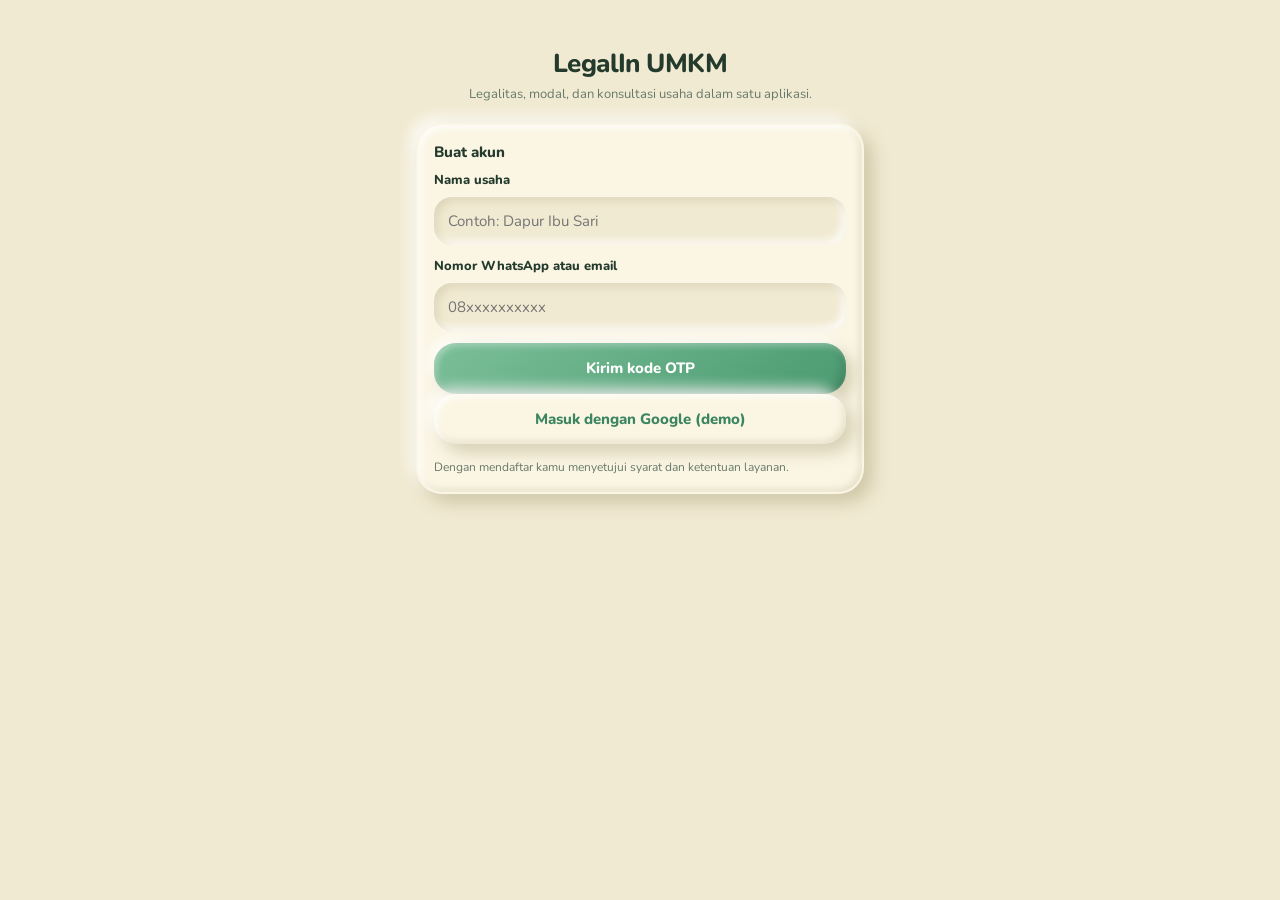
<file: LegalIn UMKM - Prototipe.html>
<!DOCTYPE html>
<html lang="id">
<head>
<meta charset="utf-8">
<meta name="viewport" content="width=device-width, initial-scale=1, viewport-fit=cover">
<title>LegalIn UMKM - Prototype</title>
<link href="https://fonts.googleapis.com/css2?family=Nunito:wght@400;600;700;800&display=swap" rel="stylesheet">
<style>
:root{--bg:#F1EAD2;--card:#FBF6E4;--ink:#233A2D;--mute:#68796A;--line:#E0D8B8;--pri:#3B8560;--onpri:#fff;--acc:#B9C77A;--accbg:#EDE6BF;--ok:#2F7D55;--okbg:#D8EBD0;--tg:#5B5A1F;--g1:#7BBF98;--g2:#4A9A70;--sd:rgba(125,112,60,.30);--sl:rgba(255,255,255,.85);--sdi:rgba(125,112,60,.16);box-sizing:border-box;padding-top:env(safe-area-inset-top,0px)}
@media (prefers-color-scheme:dark){:root:not([data-theme="light"]){--bg:#17201A;--card:#222E25;--ink:#EFE9D2;--mute:#A8B5A2;--line:#2C3A30;--pri:#8FD1A5;--onpri:#10261A;--acc:#6E8F5A;--accbg:#34402A;--ok:#7EDDA4;--okbg:#1F3A2A;--tg:#D6D58B;--g1:#9BDCB0;--g2:#6FBF8A;--sd:rgba(0,0,0,.55);--sl:rgba(255,255,255,.06);--sdi:rgba(0,0,0,.35)}}
:root[data-theme="dark"]{--bg:#17201A;--card:#222E25;--ink:#EFE9D2;--mute:#A8B5A2;--line:#2C3A30;--pri:#8FD1A5;--onpri:#10261A;--acc:#6E8F5A;--accbg:#34402A;--ok:#7EDDA4;--okbg:#1F3A2A;--tg:#D6D58B;--g1:#9BDCB0;--g2:#6FBF8A;--sd:rgba(0,0,0,.55);--sl:rgba(255,255,255,.06);--sdi:rgba(0,0,0,.35)}
*{box-sizing:border-box}
html,body{margin:0;background:var(--bg);color:var(--ink);font-family:"Nunito","Trebuchet MS",system-ui,-apple-system,sans-serif;font-size:15px;line-height:1.5}
#app{max-width:480px;margin:0 auto;min-height:100vh;padding:18px 16px calc(104px + env(safe-area-inset-bottom,0px))}
h1,h2,h3,p{margin:0}
h1{font-size:26px;line-height:1.2;font-weight:800;letter-spacing:-.02em}
h2{font-size:18px;font-weight:800;margin:24px 0 12px}
h3{font-size:15px;font-weight:800}
.mute{color:var(--mute);font-size:13px}
.clay,.card,.qa,.opt,.trust div,details,.btn.sec,.chip,.seg button.on{box-shadow:8px 8px 18px var(--sd),-6px -6px 14px var(--sl),inset 3px 3px 6px var(--sl),inset -3px -3px 7px var(--sdi)}
.card{background:var(--card);border:2px solid transparent;border-radius:26px;padding:16px;margin-bottom:14px}
.hero{background:linear-gradient(145deg,var(--g1),var(--g2));color:var(--onpri);border-radius:32px 32px 32px 10px;padding:22px;margin-top:8px;box-shadow:10px 10px 22px var(--sd),-7px -7px 16px var(--sl),inset 4px 4px 9px rgba(255,255,255,.35),inset -5px -5px 10px rgba(0,0,0,.14)}
.hero p{opacity:.92;margin:6px 0 14px}
.btn{font:inherit;font-weight:800;border:0;border-radius:22px;padding:14px 18px;cursor:pointer;background:linear-gradient(145deg,var(--g1),var(--g2));color:var(--onpri);width:100%;box-shadow:7px 7px 15px var(--sd),-5px -5px 12px var(--sl),inset 3px 3px 6px rgba(255,255,255,.35),inset -4px -4px 8px rgba(0,0,0,.14);transition:transform .12s}
.btn:active,.qa:active,.opt:active,.chip:active{transform:scale(.97)}
.hero .btn{background:var(--card);color:var(--pri)}
.btn.sec{background:var(--card);border:0;color:var(--pri)}
.btn.sm{width:auto;padding:9px 16px;font-size:13px;border-radius:18px}
button:focus-visible,[tabindex]:focus-visible{outline:3px solid var(--g2);outline-offset:3px}
.row{display:flex;gap:10px;align-items:center}
.sp{justify-content:space-between}
.grid{display:grid;grid-template-columns:repeat(3,1fr);gap:12px}
.qa{background:var(--card);border:2px solid transparent;border-radius:24px;padding:14px 6px;text-align:center;font:inherit;font-size:13px;font-weight:800;color:var(--ink);cursor:pointer}
.qa span{display:block;margin-bottom:6px}
.qa svg{display:block;margin:0 auto;width:30px;height:30px;padding:5px;border-radius:50%;background:var(--okbg)}
.opt{display:block;width:100%;text-align:left;font:inherit;font-weight:700;background:var(--card);color:var(--ink);border:2px solid transparent;border-radius:22px;padding:15px;margin-bottom:12px;cursor:pointer}
.bar{height:14px;background:var(--bg);border-radius:9px;overflow:hidden;box-shadow:inset 3px 3px 6px var(--sdi),inset -3px -3px 6px var(--sl)}
.bar i{display:block;height:100%;border-radius:9px;background:linear-gradient(145deg,var(--g1),var(--g2));transition:width .3s}
.chip{font:inherit;font-size:13px;font-weight:700;border:2px solid transparent;background:var(--card);color:var(--ink);border-radius:99px;padding:8px 16px;cursor:pointer;white-space:nowrap}
.chip.on{background:linear-gradient(145deg,var(--g1),var(--g2));color:var(--onpri);box-shadow:inset 4px 4px 8px rgba(0,0,0,.2),inset -3px -3px 7px rgba(255,255,255,.25)}
.chips{display:flex;gap:10px;overflow-x:auto;padding:4px 4px 12px;margin:0 -4px 6px}
.tag{font-size:11px;font-weight:800;border-radius:10px;padding:3px 10px;background:var(--accbg);color:var(--tg);box-shadow:inset 2px 2px 4px var(--sl),inset -2px -2px 4px var(--sdi)}
.tag.ok{background:var(--okbg);color:var(--ok)}
.tag.bad{background:#F6CACA;color:#8A1111}
@media (prefers-color-scheme:dark){:root:not([data-theme="light"]) .tag.bad{background:#4A2222;color:#FFABA3}}
:root[data-theme="dark"] .tag.bad{background:#4A2222;color:#FFABA3}
.chk{display:flex;gap:12px;align-items:flex-start;cursor:pointer}
.box{flex:none;width:26px;height:26px;border-radius:10px;background:var(--bg);box-shadow:inset 3px 3px 6px var(--sdi),inset -3px -3px 6px var(--sl);display:grid;place-items:center;font-size:14px;font-weight:800;color:#fff;margin-top:1px}
.done .box{background:linear-gradient(145deg,var(--g1),var(--g2));color:var(--onpri)}
.done h3{text-decoration:line-through;color:var(--mute)}
.det{margin:8px 0 0;font-size:13px;color:var(--mute)}
.ring{width:88px;height:88px;border-radius:50%;display:grid;place-items:center;flex:none;box-shadow:6px 6px 13px var(--sd),-5px -5px 11px var(--sl)}
.ring b{width:66px;height:66px;border-radius:50%;background:var(--card);display:grid;place-items:center;font-size:18px;font-weight:800;box-shadow:inset 4px 4px 8px var(--sdi),inset -4px -4px 8px var(--sl)}
.step{display:flex;gap:12px;padding:8px 0}
.dot{flex:none;width:24px;height:24px;border-radius:50%;background:var(--bg);box-shadow:inset 2px 2px 4px var(--sdi),inset -2px -2px 4px var(--sl);display:grid;place-items:center;font-size:12px;color:var(--onpri);font-weight:800}
.step.d .dot{background:linear-gradient(145deg,var(--g1),var(--g2))}
.step.c .dot{background:var(--accbg)}
.price{font-weight:800;color:var(--pri);font-size:17px}
.av{flex:none;width:46px;height:46px;border-radius:50%;background:var(--accbg);display:grid;place-items:center;font-weight:800;color:var(--tg)}
nav{position:fixed;left:12px;right:12px;bottom:calc(10px + env(safe-area-inset-bottom,0px));max-width:456px;margin:0 auto;background:var(--card);border-radius:30px;padding:6px;z-index:5;box-shadow:8px 8px 18px var(--sd),-6px -6px 14px var(--sl),inset 3px 3px 6px var(--sl),inset -3px -3px 7px var(--sdi)}
nav div{display:grid;grid-template-columns:repeat(5,1fr);gap:4px}
nav button{font:inherit;font-size:11px;font-weight:800;background:none;border:0;color:var(--mute);padding:8px 2px;cursor:pointer;border-radius:24px}
nav button span{display:block}
nav button svg{display:block;margin:0 auto 2px;width:22px;height:22px;color:var(--mute)}
nav button.on{color:var(--onpri);background:linear-gradient(145deg,var(--g1),var(--g2));box-shadow:inset 3px 3px 6px rgba(255,255,255,.35),inset -3px -3px 6px rgba(0,0,0,.14),4px 4px 9px var(--sd)}
nav button.on svg{color:var(--onpri)}
#toast{position:fixed;left:50%;bottom:calc(96px + env(safe-area-inset-bottom,0px));transform:translateX(-50%);background:var(--ink);color:var(--bg);padding:12px 18px;border-radius:20px;font-size:13px;font-weight:700;opacity:0;pointer-events:none;transition:opacity .2s;z-index:9;max-width:90%;text-align:center;box-shadow:8px 8px 18px var(--sd)}
#toast.s{opacity:1}
.note{font-size:12px;color:var(--mute);margin-top:14px}
@media (prefers-reduced-motion:reduce){*{transition:none!important}}
svg{color:var(--pri)}
.hero{position:relative;overflow:hidden}.hero h3,.hero p{max-width:66%}.art{position:absolute;right:8px;top:12px;width:104px}
.ban{display:block;width:100%;height:70px}.pk{padding:0;overflow:hidden}.pb{padding:16px}
.seg{display:grid;grid-template-columns:1fr 1fr;background:var(--bg);border-radius:20px;padding:5px;margin:14px 0;box-shadow:inset 4px 4px 8px var(--sdi),inset -4px -4px 8px var(--sl)}
.seg button{font:inherit;font-weight:800;font-size:13px;border:0;background:none;color:var(--mute);padding:10px;border-radius:16px;cursor:pointer}
.seg button.on{background:var(--card);color:var(--pri)}
.trust{display:grid;grid-template-columns:repeat(3,1fr);gap:12px;margin-top:16px}
.trust div{background:var(--card);border-radius:22px;padding:12px 6px;text-align:center;font-size:11.5px;font-weight:800;line-height:1.3}
.trust svg{display:block;margin:0 auto 4px}
.meth{display:flex;gap:12px;align-items:center}
.rad{flex:none;width:22px;height:22px;border-radius:50%;background:var(--bg);box-shadow:inset 3px 3px 6px var(--sdi),inset -3px -3px 6px var(--sl)}
.opt.sel{border-color:var(--g2);background:var(--okbg)}.opt.sel .rad{background:radial-gradient(var(--g2) 45%,var(--bg) 50%)}
.rc{display:flex;justify-content:space-between;gap:12px;padding:8px 0;border-bottom:2px dashed var(--line);font-size:13px}
.rc:last-child{border:0}.rc b{text-align:right}
.big{font-size:30px;font-weight:800;letter-spacing:-.02em}
.spin{width:52px;height:52px;border-radius:50%;border:7px solid var(--line);border-top-color:var(--g2);animation:sp 1s linear infinite;margin:40px auto 14px}
@keyframes sp{to{transform:rotate(360deg)}}
.ctr{text-align:center}.back{font:inherit;font-weight:800;background:none;border:0;color:var(--pri);padding:4px 0 12px;cursor:pointer}
.va{font-size:22px;font-weight:800;letter-spacing:.04em;margin:8px 0}
.hs{display:flex;gap:16px;overflow-x:auto;scroll-snap-type:x mandatory;margin:0 -16px;padding:6px 16px 20px}.hs .card{flex:none;width:236px;scroll-snap-align:start;margin:0}
.pk .ban{height:96px}.ban.lg{height:150px;border-radius:26px}
details{background:var(--card);border-radius:22px;padding:0 16px;margin-bottom:12px}summary{font-weight:800;padding:14px 0;cursor:pointer}details p{margin:0 0 14px;color:var(--mute);font-size:13.5px}
.inp{display:block;width:100%;font:inherit;padding:13px 14px;border:0;border-radius:18px;background:var(--bg);color:var(--ink);margin:6px 0 12px;box-shadow:inset 4px 4px 9px var(--sdi),inset -4px -4px 9px var(--sl);outline:none}
.inp:focus{box-shadow:inset 4px 4px 9px var(--sdi),inset -4px -4px 9px var(--sl),0 0 0 3px var(--okbg)}
.lb{display:block;font-size:13px;font-weight:800;margin-top:8px}
.dt{flex:none;width:52px;border-radius:18px;background:var(--okbg);text-align:center;padding:7px 0;font-weight:800;font-size:18px;line-height:1.15;box-shadow:inset 3px 3px 6px var(--sdi),inset -3px -3px 6px var(--sl)}.dt small{display:block;font-size:11px;color:var(--mute);font-weight:700}
.mg{max-width:84%;padding:11px 15px;border-radius:22px 22px 22px 8px;margin:10px 0;background:var(--card);line-height:1.45;font-size:14px;box-shadow:6px 6px 13px var(--sd),-5px -5px 11px var(--sl),inset 2px 2px 4px var(--sl),inset -2px -2px 5px var(--sdi)}.mg.u{margin-left:auto;border-radius:22px 22px 8px 22px;background:linear-gradient(145deg,var(--g1),var(--g2));color:var(--onpri);font-weight:700}
textarea.inp{min-height:80px}
</style>
</head>
<body>
<div id="app"></div>
<nav><div id="nav"></div></nav>
<div id="toast" role="status"></div>
<script>
var KEY="legalin_v1",S={biz:null,done:{},order:null,sessions:[],docs:[],rem:[],lead:30,ch:["app"]},tab="home",wz={i:0,a:{}},city="Semua",P=null,BK=null,ktype="h",rf="x",AID=null,PID=null,dtab="b",adding=false,DF={type:0,name:"",exp:"",file:""},RM={t:"",d:""},DEL=null,jt="a",RS=null,RD={d:0,s:0},CN=null;
try{var raw=localStorage.getItem(KEY);if(raw)S=Object.assign(S,JSON.parse(raw))}catch(e){}
function save(){try{localStorage.setItem(KEY,JSON.stringify(S))}catch(e){}}
function $(s){return document.querySelector(s)}
function toast(t){var el=$("#toast");el.textContent=t;el.className="s";clearTimeout(toast.t);toast.t=setTimeout(function(){el.className=""},2200)}
function rp(n){return "Rp"+n.toLocaleString("id-ID")}

var Q=[
{k:"type",q:"Usaha kamu bergerak di bidang apa?",o:[["kuliner","Makanan dan minuman"],["kosmetik","Skincare atau kosmetik"],["fashion","Fashion atau toko online"],["jasa","Jasa (salon, klinik, dll)"],["dist","Distributor atau reseller"]]},
{k:"staff",q:"Apakah kamu sudah punya karyawan?",o:[["y","Ya, sudah punya"],["n","Belum, masih sendiri"]]},
{k:"online",q:"Apakah kamu berjualan online?",o:[["y","Ya, lewat marketplace atau medsos"],["n","Tidak, hanya offline"]]},
{k:"partner",q:"Apakah kamu menjalin atau akan membuka kemitraan?",o:[["y","Ya, kerja sama atau waralaba"],["n","Tidak"]]}];

function rules(b){
 var r=[
 {id:"nib",n:"NIB (Nomor Induk Berusaha)",w:1,d:"Daftar lewat OSS. Siapkan KTP, NPWP, dan kode KBLI usahamu."},
 {id:"npwp",n:"NPWP usaha",w:1,d:"Untuk pelaporan pajak. Siapkan KTP dan alamat usaha."}];
 if(b.type=="kuliner")r.push({id:"pirt",n:"SPP-IRT (P-IRT) dari Dinkes",w:1,d:"Untuk makanan olahan rumahan. Ikut penyuluhan keamanan pangan di Dinkes kabupaten atau kota."},{id:"halal",n:"Sertifikat halal (BPJPH)",w:1,d:"Produk makanan dan minuman wajib bersertifikat halal. Siapkan daftar bahan dan alur produksi."});
 if(b.type=="kosmetik")r.push({id:"bpom",n:"Notifikasi kosmetik BPOM",w:1,d:"Wajib sebelum produk dijual. Siapkan formula, hasil uji, dan kontrak maklon."},{id:"halal",n:"Sertifikat halal (BPJPH)",w:1,d:"Siapkan daftar bahan dan sertifikat dari pabrik maklon."},{id:"maklon",n:"Kontrak maklon",w:1,d:"Atur kualitas, hak formula, dan tanggung jawab antara kamu dan pabrik."});
 if(b.type=="fashion"||b.type=="kosmetik"||b.type=="kuliner")r.push({id:"merek",n:"Pendaftaran merek (DJKI)",w:0,d:"Lindungi nama usahamu dari ditiru. Siapkan logo, nama merek, dan kelas barang."});
 if(b.type=="jasa")r.push({id:"tempat",n:"Kesesuaian lokasi usaha (KKPR)",w:1,d:"Pastikan lokasi usaha sesuai tata ruang daerah. Cek ke dinas setempat."});
 if(b.type=="dist")r.push({id:"dist",n:"Perjanjian distribusi dan reseller",w:1,d:"Atur harga, wilayah, target, dan sanksi dengan mitramu."});
 if(b.staff=="y")r.push({id:"kerja",n:"Kontrak kerja karyawan",w:1,d:"Tertulis, jelas soal gaji, jam kerja, dan masa kontrak."},{id:"bpjs",n:"BPJS Ketenagakerjaan dan Kesehatan",w:1,d:"Daftarkan karyawanmu sebagai peserta."});
 if(b.online=="y")r.push({id:"tnc",n:"Syarat penjualan dan kebijakan privasi",w:0,d:"Melindungi kamu dan pembeli saat ada komplain atau data pelanggan."});
 if(b.partner=="y")r.push({id:"mitra",n:"Perjanjian kemitraan",w:1,d:"Atur bagi hasil, hak merek, dan cara keluar dari kerja sama."},{id:"stpw",n:"STPW (jika waralaba)",w:0,d:"Surat Tanda Pendaftaran Waralaba dari Kemendag untuk usaha waralaba."});
 return r}

var PK=[
{id:"dasar",e:"",n:"Paket Usaha Resmi",p:450000,t:"NIB dan NPWP usaha",m:["Dokumen dikumpulkan","NIB terbit","NPWP terbit"]},
{id:"skin",e:"",n:"Paket Siap Maklon Skincare",p:3500000,t:"PT Perorangan, NIB, kontrak maklon, daftar merek",m:["Dokumen dikumpulkan","PT Perorangan dan NIB terbit","Kontrak maklon ditandatangani","Merek terdaftar di DJKI"]},
{id:"fran",e:"",n:"Paket Siap Buka Franchise Kuliner",p:5500000,t:"PT, merek, kontrak kemitraan, kontrak karyawan",m:["Dokumen dikumpulkan","PT dan merek terdaftar","Kontrak kemitraan selesai","Kontrak karyawan selesai"]},
{id:"sub",e:"",n:"Legal Berlangganan",p:250000,t:"Per bulan: tinjau kontrak, pelaporan, konsultasi",m:["Aktivasi paket","Tinjau kontrak bulan ini","Laporan bulanan"]},
{id:"kul",e:"",n:"Paket Usaha Kuliner Rumahan",p:1250000,t:"NIB, SPP-IRT, dan sertifikat halal",m:["Dokumen dikumpulkan","NIB terbit","SPP-IRT terbit","Sertifikat halal diajukan"]},
{id:"onl",e:"",n:"Paket Usaha Siap Jualan Online",p:1750000,t:"NIB, daftar merek, syarat penjualan dan privasi",m:["Dokumen dikumpulkan","NIB terbit","Merek diajukan ke DJKI","Syarat dan privasi selesai"]},
{id:"kon",e:"",n:"Paket Konsultasi Bisnis 3 Sesi",p:450000,t:"3 sesi: pemetaan usaha, keuangan, rencana tumbuh",m:["Sesi 1: pemetaan usaha","Sesi 2: keuangan dan harga jual","Sesi 3: rencana tumbuh"]}];

var KS=[
{n:"Rina Wulandari, S.H.",c:"Solo",s:"Perizinan dan NIB",r:4.9,t:150000,k:"h"},
{n:"Bagas Pratama, S.H., M.Kn.",c:"Solo",s:"PT dan kontrak kemitraan",r:4.8,t:250000,k:"h"},
{n:"Dewi Anggraini, S.H.",c:"Semarang",s:"Merek dan HAKI",r:4.9,t:200000,k:"h"},
{n:"Siti Aminah, S.H.",c:"Yogyakarta",s:"Halal dan P-IRT",r:4.8,t:130000,k:"h"},
{n:"Andre Kusuma, S.H., LL.M.",c:"Jakarta",s:"Kontrak maklon dan BPOM",r:4.9,t:350000,k:"h"},
{n:"Fajar Nugroho, M.M.",c:"Semarang",s:"Strategi usaha kuliner dan ekspansi",r:4.8,t:180000,k:"b"},
{n:"Maya Lestari, M.M.",c:"Solo",s:"Pemasaran digital UMKM",r:4.9,t:140000,k:"b"},
{n:"Hendra Wijaya, CFP",c:"Jakarta",s:"Keuangan dan harga jual",r:4.9,t:300000,k:"b"},
{n:"Laras Ayu, M.M.",c:"Yogyakarta",s:"Operasional dan SDM",r:4.7,t:130000,k:"b"}];
var TP={h:["NIB dan izin usaha","Merek dan HAKI","Kontrak dan kemitraan","Masalah hukum"],b:["Pemasaran dan penjualan","Keuangan dan harga jual","Operasional dan SDM","Ekspansi dan kemitraan"]};
var MT=[["qris","QRIS (semua e-wallet dan m-banking)"],["bca","Virtual Account BCA"],["mdr","Virtual Account Mandiri"],["ewl","GoPay, OVO, atau DANA"]];

function prog(){if(!S.biz)return null;var l=rules(S.biz),d=l.filter(function(x){return S.done[x.id]}).length;return{l:l,d:d,t:l.length,pct:Math.round(d/l.length*100)}}

function vHome(){
 var p=prog(),h='<p class="mute">Halo, '+(S.user?esc(S.user.biz):"pelaku UMKM")+'</p><h1>Urus izin usaha tanpa pusing</h1>';
 h+='<div class="hero">'+ART.hero+'<h3>Cek legalitas gratis, 1 menit</h3><p>Jawab 4 pertanyaan. Kami tunjukkan izin apa saja yang wajib kamu punya.</p><button class="btn" data-go="cek">'+(p?"Lihat hasil cek saya":"Mulai cek legalitas")+'</button></div>';
 h+=homeTools()+homeShop()+homeReads();
 if(p){var nx=p.l.filter(function(x){return !S.done[x.id]})[0];
  h+='<h2>Kesiapan usahamu</h2><div class="card row"><div class="ring" style="background:conic-gradient(var(--ok) '+p.pct+'%,var(--line) 0)"><b>'+p.pct+'%</b></div><div><h3>'+p.d+' dari '+p.t+' izin selesai</h3><p class="mute">'+(nx?"Berikutnya: "+nx.n:"Semua izin sudah beres. Mantap!")+'</p></div></div>'}
 if(S.order){var pk=PK.filter(function(x){return x.id==S.order.id})[0];h+='<div class="card"><div class="row sp"><h3>'+pk.e+' '+pk.n+'</h3><span class="tag">'+(S.order.s>=pk.m.length?"Selesai":"Diproses")+'</span></div><p class="mute" style="margin:4px 0 8px">Tahap '+Math.min(S.order.s+1,pk.m.length)+' dari '+pk.m.length+'</p><div class="bar"><i style="width:'+S.order.s/pk.m.length*100+'%"></i></div></div>'}
 h+=homeSes();
 h+=homeRem();
 h+='<h2>Mau ngapain hari ini?</h2><div class="grid"><button class="qa" data-go="cek"><span>'+ico("M5 13l4 4L19 7")+'</span>Cek izin</button><button class="qa" data-go="paket"><span>'+ico("M3 7l9-4 9 4v10l-9 4-9-4zM3 7l9 4 9-4M12 11v10")+'</span>Paket urus izin</button><button class="qa" data-go="konsul"><span>'+ico("M4 5h16v11H9l-5 4z")+'</span>Tanya ahli</button></div>';
 h+=trust();h+='<h2>Kenapa LegalIn?</h2><div class="card"><h3>Dana aman sampai tahap selesai</h3><p class="mute">Pembayaran ditahan platform dan baru cair ke konsultan setelah tiap tahap dokumen resmi selesai.</p></div><div class="card"><h3>Konsultan di kotamu</h3><p class="mute">Izin daerah seperti P-IRT dan KKPR lebih cepat diurus orang lokal.</p></div>';
 return h}

function vCek(){
 if(!S.biz){var q=Q[wz.i];
  var h='<div class="bar" style="margin:8px 0 18px"><i style="width:'+wz.i/Q.length*100+'%"></i></div><p class="mute">Pertanyaan '+(wz.i+1)+' dari '+Q.length+'</p><h1 style="margin:4px 0 16px">'+q.q+'</h1>';
  q.o.forEach(function(o){h+='<button class="opt" data-a="'+o[0]+'">'+o[1]+'</button>'});
  if(wz.i>0)h+='<button class="btn sec" data-back="1">Kembali</button>';
  return h}
 var p=prog(),h='<h1>Izin yang kamu butuhkan</h1><p class="mute" style="margin:4px 0 14px">Ketuk izin untuk tandai selesai dan lihat dokumen yang disiapkan.</p>';
 h+='<div class="card row"><div class="ring" style="background:conic-gradient(var(--ok) '+p.pct+'%,var(--line) 0)"><b>'+p.pct+'%</b></div><div><h3>'+p.d+' dari '+p.t+' selesai</h3><p class="mute">Yang bertanda Wajib harus diurus lebih dulu.</p></div></div>';
 p.l.forEach(function(x){var dn=S.done[x.id];
  h+='<div class="card chk '+(dn?"done":"")+'" data-t="'+x.id+'" tabindex="0" role="checkbox" aria-checked="'+!!dn+'"><div class="box">'+(dn?"✓":"")+'</div><div><div class="row"><h3>'+x.n+'</h3></div><span class="tag '+(x.w?"":"ok")+'">'+(x.w?"Wajib":"Disarankan")+'</span><div class="det">'+x.d+'</div></div></div>'});
 h+='<button class="btn" data-go="paket" style="margin-top:6px">Mau diurus ahli? Lihat paket</button><button class="btn sec" data-redo="1" style="margin-top:8px">Ulangi cek</button>';
 h+='<p class="note">Informasi ini bersifat indikatif untuk prototype. Pastikan persyaratan terbaru ke OSS, dinas terkait, atau konsultan hukum.</p>';
 return h}

var ART={hero:'<svg class="art" viewBox="0 0 120 100" aria-hidden="true"><rect x="6" y="62" width="22" height="32" rx="2" fill="#fff" opacity=".2"/><rect x="32" y="44" width="26" height="50" rx="2" fill="#fff" opacity=".3"/><rect x="62" y="58" width="20" height="36" rx="2" fill="#fff" opacity=".2"/><rect x="60" y="6" width="48" height="62" rx="5" fill="#fff"/><rect x="68" y="18" width="32" height="4" rx="2" fill="#B9C9C4"/><rect x="68" y="28" width="24" height="4" rx="2" fill="#B9C9C4"/><circle cx="84" cy="50" r="10" fill="#F2DFA0"/><path d="M79 50l3.6 3.6 6.4-7" stroke="#241a05" stroke-width="2.6" fill="none" stroke-linecap="round" stroke-linejoin="round"/></svg>'};
function ico(d){return '<svg width="24" height="24" viewBox="0 0 24 24" fill="none" stroke="currentColor" stroke-width="2" stroke-linecap="round" stroke-linejoin="round" aria-hidden="true"><path d="'+d+'"/></svg>'}
function trust(){return '<div class="trust"><div>'+ico("M12 2l8 3v6c0 5-3.5 9-8 11-4.5-2-8-6-8-11V5z")+'Ahli<br>terverifikasi</div><div>'+ico("M6 10V8a6 6 0 1112 0v2M5 10h14v11H5z")+'Data<br>terenkripsi</div><div>'+ico("M3 12h4l3-8 4 16 3-8h4")+'Dana aman<br>per tahap</div></div>'}
function av(i,z){var c=["#F2DFA0","#3FB596","#7A9CC6","#C98B9B","#9A8CC2","#D0845B"][i%6],k=["#F1C9A5","#D9A47A","#B97F55"][i%3];return '<svg width="'+z+'" height="'+z+'" viewBox="0 0 48 48" style="flex:none" aria-hidden="true"><circle cx="24" cy="24" r="24" fill="'+c+'" opacity=".3"/><circle cx="24" cy="19" r="8" fill="'+k+'"/><path d="M8 42c2-9 9-13 16-13s14 4 16 13a24 24 0 01-32 0z" fill="'+c+'"/><path d="M15 17c0-6 4-9 9-9s9 3 9 9c-2-3-5-4-9-4s-7 1-9 4z" fill="#2B2420"/></svg>'}
function banBiz(){return '<svg class="ban" style="border-radius:14px" viewBox="0 0 300 70" preserveAspectRatio="xMidYMid slice" aria-hidden="true"><rect width="300" height="70" fill="#0B4439"/><circle cx="270" cy="0" r="54" fill="#fff" opacity=".08"/><rect x="26" y="40" width="12" height="20" fill="#3FB596"/><rect x="44" y="30" width="12" height="30" fill="#3FB596"/><rect x="62" y="18" width="12" height="42" fill="#F2DFA0"/><path d="M26 36l18-10 18-12 20-4" stroke="#fff" stroke-width="2.5" fill="none" stroke-linecap="round"/><circle cx="106" cy="10" r="4" fill="#fff"/><text x="130" y="30" fill="#fff" font-size="15" font-weight="800" font-family="sans-serif">Konsultasi bisnis</text><text x="130" y="48" fill="#fff" opacity=".8" font-size="11" font-family="sans-serif">Tumbuh dengan arahan ahli</text></svg>'}
function qr(){var q=7,r="";for(var y=0;y<21;y++)for(var x=0;x<21;x++){var f=(x<7&&y<7)||(x>13&&y<7)||(x<7&&y>13),on;if(f){var a=x>13?x-14:x,b=y>13?y-14:y;on=(a==0||a==6||b==0||b==6)||(a>=2&&a<=4&&b>=2&&b<=4)}else{q=(q*73+x*31+y*17)%101;on=q%3==0}if(on)r+='<rect x="'+x+'" y="'+y+'" width="1" height="1"/>'}return '<svg viewBox="-1 -1 23 23" width="190" height="190" style="background:#fff;border-radius:12px;padding:6px" fill="#111" aria-label="Kode QRIS contoh">'+r+'</svg>'}

function vPaket(){
 var h='<h1>Paket urus izin</h1><p class="mute" style="margin:4px 0 14px">Dikemas sesuai tujuan usahamu. Bayar sekali, dana cair ke konsultan per tahap selesai.</p>';
 if(S.order){var pk=PK.filter(function(x){return x.id==S.order.id})[0],fin=S.order.s>=pk.m.length,rel=Math.round(pk.p*Math.min(S.order.s,pk.m.length)/pk.m.length);
  h+='<div class="card" style="border-color:var(--pri)"><div class="row sp"><h3>Pesanan aktif</h3><span class="tag '+(fin?"ok":"")+'">'+(fin?"Selesai":"Diproses")+'</span></div><p class="mute">'+pk.n+'</p>';
  pk.m.forEach(function(m,i){h+='<div class="step '+(i<S.order.s?"d":i==S.order.s?"c":"")+'"><div class="dot">'+(i<S.order.s?"✓":"")+'</div><div>'+m+'</div></div>'});
  h+='<div class="row sp" style="margin:6px 0 10px"><span class="mute">Dana ditahan: '+rp(pk.p-rel)+'</span><span class="mute">Sudah cair: '+rp(rel)+'</span></div>';
  h+=ordExtra(fin);h+=fin?'<button class="btn sec" data-reset="1">Tutup pesanan</button>':'<button class="btn" data-next="1">Setujui tahap ini</button>';
  h+='</div><h2>Paket lainnya</h2>'}
 PK.forEach(function(x){if(S.order&&S.order.id==x.id)return;h+=pkCard(x)});
 return h+'<p class="note">Harga hanya contoh untuk prototype.</p>'}

function vKonsul(){
 var cs=["Semua","Solo","Semarang","Yogyakarta","Jakarta"],h='<h1>Tanya ahli di kotamu</h1>'+(S.sessions.length?'<button class="btn sec" data-go="jdw" style="margin-top:10px">Lihat jadwal saya ('+upSes().length+')</button>':'');
 h+='<div class="seg"><button class="'+(ktype=="h"?"on":"")+'" data-kt="h">Konsultan hukum</button><button class="'+(ktype=="b"?"on":"")+'" data-kt="b">Konsultan bisnis</button></div>';
 if(ktype=="b")h+=banBiz()+'<p class="mute" style="margin:8px 0 12px">Pemasaran, keuangan, operasional, dan ekspansi. Sesi 45 menit lewat chat atau video call.</p>';
 else h+='<p class="mute" style="margin-bottom:12px">Perizinan, merek, kontrak, dan masalah hukum usaha. Sesi 45 menit lewat chat atau video call.</p>';
 h+='<div class="chips">';cs.forEach(function(c){h+='<button class="chip '+(c==city?"on":"")+'" data-city="'+c+'">'+c+'</button>'});h+='</div>';
 KS.forEach(function(k,i){if(k.k!=ktype||(city!="Semua"&&k.c!=city))return;
  h+='<div class="card"><div class="row">'+av(i,48)+'<div><h3>'+k.n+'</h3><p class="mute">'+k.s+'<br>'+k.c+' · Rating '+k.r+' · Terverifikasi</p></div></div><div class="row sp" style="margin-top:10px"><div><span class="price">'+rp(k.t)+'</span><span class="mute"> / sesi</span></div><button class="btn sm" data-book="'+i+'">Pilih jadwal</button></div></div>'});
 return h}

function days(){var a=[];for(var i=1;i<=5;i++){var d=new Date();d.setDate(d.getDate()+i);a.push(d.toLocaleDateString("id-ID",{weekday:"short",day:"numeric",month:"short"}))}return a}
function chips(arr,key,cur){var h='<div class="chips" style="flex-wrap:wrap">';arr.forEach(function(x,i){h+='<button class="chip '+(cur==i?"on":"")+'" data-'+key+'="'+i+'">'+x+'</button>'});return h+'</div>'}
function vBook(){var k=KS[BK.i],D=days(),SL=["09.00","11.00","14.00","16.00"],FM=["Chat","Video call"];
 var h='<button class="back" data-go="konsul">← Kembali</button><div class="card row">'+av(BK.i,48)+'<div><h3>'+k.n+'</h3><p class="mute">'+k.s+' · '+k.c+'</p></div></div>';
 h+='<h2 style="margin-top:8px">Topik konsultasi</h2>'+chips(TP[k.k],"topic",BK.topic)+'<h2 style="margin-top:6px">Pilih tanggal</h2>'+chips(D,"day",BK.day)+'<h2 style="margin-top:6px">Pilih jam</h2>'+chips(SL,"slot",BK.slot)+'<h2 style="margin-top:6px">Bentuk sesi</h2>'+chips(FM,"fmt",BK.fmt);
 h+='<div class="card row sp" style="margin-top:8px"><span class="mute">Tarif sesi 45 menit</span><span class="price">'+rp(k.t)+'</span></div><button class="btn" data-cobook="1">Lanjut ke pembayaran</button>';
 return h}
function startPay(it){P={item:it,m:null,step:"tnc",ag1:false,ag2:false};tab="pay";render()}
function fee(p){return Math.round(p*0.01)+1000}

function vPay(){var it=P.item,tot=it.price+fee(it.price),h="";
 if(P.step=="tnc"){h=tncView(it)}else if(P.step=="co"){
  h='<button class="back" data-bk="1">← Kembali</button><h1>Pembayaran</h1><div class="card" style="margin-top:12px"><h3>'+it.title+'</h3><p class="mute">'+it.sub+'</p><div style="margin-top:8px"><div class="rc"><span>Harga layanan</span><b>'+rp(it.price)+'</b></div><div class="rc"><span>Biaya layanan</span><b>'+rp(fee(it.price))+'</b></div><div class="rc"><span>Total</span><b class="price">'+rp(tot)+'</b></div></div></div>';
  h+='<h2 style="margin-top:6px">Pilih metode bayar</h2>';
  MT.forEach(function(m){h+='<button class="opt meth '+(P.m==m[0]?"sel":"")+'" data-meth="'+m[0]+'"><span class="rad"></span>'+m[1]+'</button>'});
  h+='<p class="mute" style="margin-bottom:12px">'+(it.kind=="paket"?"Dana ditahan LegalIn dan baru dicairkan ke konsultan setiap satu tahap selesai.":"Dana diteruskan ke konsultan setelah sesi berlangsung.")+'</p><button class="btn" data-pay="1">Bayar '+rp(tot)+'</button>';
 }else if(P.step=="wait"){
  var mn=MT.filter(function(m){return m[0]==P.m})[0][1];
  h='<div class="ctr"><h1>Selesaikan pembayaran</h1><p class="mute" style="margin:4px 0 16px">Bayar dalam 24 jam · '+mn+'</p><div class="big">'+rp(tot)+'</div><div style="margin:16px 0">';
  if(P.m=="qris")h+=qr()+'<p class="mute" style="margin-top:8px">Scan dengan aplikasi bank atau e-wallet.</p>';
  else if(P.m=="ewl")h+='<div class="card">Permintaan bayar sudah dikirim. Buka aplikasi GoPay, OVO, atau DANA lalu konfirmasi.</div>';
  else h+='<div class="card"><p class="mute">Nomor Virtual Account</p><div class="va">'+(P.m=="bca"?"3901 0812 3456 7890":"8908 0812 3456 7890")+'</div><button class="btn sec sm" data-copy="1">Salin nomor</button></div>';
  h+='</div><button class="btn" data-sim="1">Simulasikan pembayaran berhasil</button><p class="note">Tombol ini hanya ada di prototype. Aslinya status berubah otomatis setelah kamu membayar.</p></div>';
 }else if(P.step=="proc"){
  h='<div class="ctr"><div class="spin"></div><h3>Memeriksa pembayaran...</h3><p class="mute">Mohon tunggu sebentar.</p></div>';
 }else{
  var mn2=MT.filter(function(m){return m[0]==P.m})[0][1];
  h='<div class="ctr" style="padding-top:20px"><svg width="96" height="96" viewBox="0 0 96 96" aria-hidden="true"><circle cx="48" cy="48" r="44" fill="var(--okbg)"/><circle cx="48" cy="48" r="32" fill="var(--ok)"/><path d="M33 49l11 11 20-22" stroke="#fff" stroke-width="7" fill="none" stroke-linecap="round" stroke-linejoin="round"/></svg><h1 style="margin:12px 0 4px">Pembayaran berhasil</h1><p class="mute">Terima kasih. Bukti pembayaran sudah tersimpan.</p></div>';
  h+='<div class="card" style="margin-top:18px"><div class="rc"><span>No. transaksi</span><b>'+P.trx+'</b></div><div class="rc"><span>Waktu</span><b>'+P.time+'</b></div><div class="rc"><span>Metode</span><b>'+mn2+'</b></div><div class="rc"><span>Layanan</span><b>'+it.title+'</b></div>'+(it.kind=="paket"?'<div class="rc"><span>Penyedia</span><b>'+TK[PX[it.id].s].n+'</b></div>':'')+'<div class="rc"><span>S&amp;K</span><b>Disetujui v1.0</b></div><div class="rc"><span>Total dibayar</span><b class="price">'+rp(tot)+'</b></div></div>';
  h+='<div class="card" style="background:var(--okbg);border-color:var(--ok)"><h3>'+(it.kind=="paket"?"Dana kamu ditahan dengan aman":"Sesi konsultasimu terjadwal")+'</h3><p class="mute">'+(it.kind=="paket"?"Konsultan mulai mengurus dokumen. Dana dicairkan bertahap setelah kamu menyetujui tiap tahap.":it.sub+". Tautan sesi dikirim lewat chat aplikasi.")+'</p></div>';
  h+='<button class="btn" data-go="'+(it.kind=="paket"?"paket":"jdw")+'">'+(it.kind=="paket"?"Lihat pesanan saya":"Lihat jadwal saya")+'</button><button class="btn sec" data-go="home" style="margin-top:8px">Kembali ke beranda</button>';
 }
 return h}

var PR={dasar:[],skin:["kosmetik"],fran:["partner"],sub:["staff"],kul:["kuliner"],onl:["fashion","online"],kon:[]};
function hit(tags){var b=S.biz;if(!b||!tags)return false;return tags.some(function(t){return b.type==t||b.staff=="y"&&t=="staff"||b.online=="y"&&t=="online"||b.partner=="y"&&t=="partner"})}
var AR=[
{id:1,k:"h",t:"NIB: izin pertama yang sebaiknya kamu urus",m:3,r:["kuliner","kosmetik","fashion","jasa","dist"],p:["NIB (Nomor Induk Berusaha) adalah identitas usaha yang diterbitkan lewat sistem OSS. Dengan NIB, usahamu tercatat resmi dan lebih mudah mengurus izin lain.","Siapkan KTP, NPWP, alamat usaha, dan kode KBLI yang sesuai kegiatan usahamu. KBLI yang salah bisa membuat izin lanjutan tidak cocok dengan usaha yang sebenarnya.","Mulai dari menu Cek Izin untuk tahu izin apa lagi yang perlu menyusul."]},
{id:2,k:"h",t:"Daftar merek sebelum nama usahamu ditiru",m:4,r:["fashion","kosmetik","kuliner"],p:["Nama dan logo yang mulai dikenal bisa ditiru pihak lain. Merek yang belum didaftarkan lebih sulit dibela kalau terjadi sengketa.","Cek dulu apakah nama sudah dipakai, lalu ajukan pendaftaran ke DJKI sesuai kelas barang atau jasamu.","Proses pendaftaran butuh waktu, jadi sebaiknya dimulai sejak usahamu mulai berkembang."]},
{id:3,k:"h",t:"Kontrak kerja untuk karyawan pertama",m:3,r:["staff"],p:["Kontrak tertulis melindungi dua pihak: kamu dan karyawanmu.","Isi minimal yang perlu ada: tugas, gaji, jam kerja, masa kontrak, dan cara mengakhiri kerja sama.","Daftarkan juga karyawan ke BPJS sesuai ketentuan yang berlaku."]},
{id:4,k:"h",t:"Sertifikat halal: apa yang perlu disiapkan",m:4,r:["kuliner","kosmetik"],p:["Produk makanan, minuman, dan kosmetik yang beredar di Indonesia umumnya wajib bersertifikat halal.","Siapkan daftar bahan, alur produksi, dan bukti bahan yang sudah bersertifikat. Pendamping proses produk halal bisa membantu UMKM.","Cek ketentuan terbaru untuk jenis produkmu langsung ke BPJPH."]},
{id:5,k:"b",t:"Hitung harga jual agar tidak rugi diam-diam",m:4,r:["kuliner","fashion","dist","jasa"],p:["Harga jual bukan sekadar modal bahan ditambah untung.","Hitung bahan, tenaga, kemasan, biaya platform, listrik, dan sewa. Bagi per produk, baru tambahkan margin.","Tinjau ulang harga tiap beberapa bulan, terutama saat harga bahan berubah."]},
{id:6,k:"b",t:"Siap buka kemitraan? Cek 5 hal ini dulu",m:5,r:["partner"],p:["Kemitraan bisa mempercepat pertumbuhan, tetapi tanpa dasar yang rapi bisa memicu sengketa.","Pastikan ada lima hal: merek terdaftar, sistem operasional tertulis, hitungan bagi hasil, perjanjian tertulis, dan aturan jika salah satu pihak keluar.","Konsultasikan perjanjian ke ahli sebelum kamu menawarkan kemitraan ke orang lain."]},
{id:7,k:"b",t:"Legalitas bikin jualan online lebih dipercaya",m:3,r:["online","fashion"],p:["Pembeli lebih tenang membeli dari usaha yang identitasnya jelas.","Tampilkan nama usaha, kontak, syarat pembelian, dan kebijakan retur. Itu juga membantu saat ada komplain."]},
{id:8,k:"b",t:"Pisahkan uang pribadi dan uang usaha",m:3,r:["kuliner","kosmetik","fashion","jasa","dist"],p:["Mencampur keduanya membuat kamu sulit tahu usaha untung atau rugi.","Buat rekening terpisah, catat pemasukan dan pengeluaran tiap hari, dan beri dirimu gaji tetap dari usaha."]}];
function arts(){return AR.slice().sort(function(a,b){return (hit(b.r)?1:0)-(hit(a.r)?1:0)})}
function artCard(a){var H=a.k=="h";return '<div class="card row" data-read="'+a.id+'" tabindex="0" style="cursor:pointer"><div class="ring" style="width:46px;height:46px;border-radius:12px;background:'+(H?"var(--okbg)":"var(--accbg)")+'">'+ico(H?"M6 2h9l5 5v15H6zM14 2v6h6":"M4 20V10M10 20V4M16 20v-8M22 20H2")+'</div><div><h3>'+a.t+'</h3><p class="mute">'+(H?"Hukum":"Bisnis")+' · '+a.m+' menit baca'+(hit(a.r)?' · <b style="color:var(--pri)">Untuk usahamu</b>':"")+'</p></div></div>'}
function homeShop(){var l=PK.slice().sort(function(a,b){return (hit(PR[b.id])?1:0)-(hit(PR[a.id])?1:0)}),h='<div class="row sp" style="margin-top:6px"><h2>Paket usaha pilihan</h2><button class="back" data-go="paket" style="margin-top:14px">Lihat semua</button></div><div class="hs">';
 l.forEach(function(x){h+=pkCard(x)});
 return h+'</div>'}
function homeReads(){var h='<div class="row sp"><h2>Bacaan untuk kamu</h2><button class="back" data-go="reads" style="margin-top:14px">Lihat semua</button></div>';arts().slice(0,3).forEach(function(a){h+=artCard(a)});return h}
function vReads(){var h='<button class="back" data-go="home">← Beranda</button><h1>Bacaan hukum dan bisnis</h1><p class="mute" style="margin:4px 0 12px">Ringkas, jelas, dan relevan dengan usahamu.</p><div class="chips">';
 [["x","Semua"],["h","Hukum"],["b","Bisnis"]].forEach(function(c){h+='<button class="chip '+(rf==c[0]?"on":"")+'" data-rf="'+c[0]+'">'+c[1]+'</button>'});h+='</div>';
 arts().forEach(function(a){if(rf=="x"||a.k==rf)h+=artCard(a)});return h+'<p class="note">Bacaan bersifat umum dan bukan nasihat hukum atau keuangan.</p>'}
function vArt(){var a=AR.filter(function(x){return x.id==AID})[0],H=a.k=="h";var h='<button class="back" data-go="reads">← Semua bacaan</button><span class="tag '+(H?"ok":"")+'">'+(H?"Hukum":"Bisnis")+'</span><h1 style="margin:8px 0 4px">'+a.t+'</h1><p class="mute" style="margin-bottom:14px">'+a.m+' menit baca</p>';
 a.p.forEach(function(t){h+='<p style="margin-bottom:12px;font-size:16px;line-height:1.65">'+t+'</p>'});
 h+='<div class="card" style="background:var(--okbg);border-color:var(--ok);margin-top:16px"><h3>'+(H?"Butuh bantuan hukum?":"Mau arahan untuk usahamu?")+'</h3><p class="mute" style="margin:2px 0 10px">Ngobrol 45 menit dengan ahli terverifikasi di kotamu.</p><button class="btn" data-go="konsul">Pilih konsultan</button></div><button class="btn sec" data-go="paket">Lihat paket usaha</button><p class="note">Bacaan bersifat umum dan bukan nasihat hukum atau keuangan.</p>';return h}

var TK=[
{n:"Griya Legalitas Usaha",k:"Solo",sn:"Griya Legalitas",c:"#0F5B4D",resp:"Balas rata-rata 10 menit"},
{n:"Rumah Merek Jateng",k:"Semarang",sn:"Rumah Merek",c:"#B5566F",resp:"Balas rata-rata 15 menit"},
{n:"Lintang Konsultan Bisnis",k:"Yogyakarta",sn:"Lintang Konsultan",c:"#3B6EA5",resp:"Balas rata-rata 20 menit"},
{n:"Kantor Hukum Nusantara Mandiri",k:"Jakarta",sn:"Nusantara Law",c:"#5B4B8A",resp:"Balas rata-rata 30 menit"},
{n:"Dapur Legal Nusantara",k:"Solo",sn:"Dapur Legal",c:"#C77446",resp:"Balas rata-rata 12 menit"}];
var PX={
dasar:{s:0,r:4.8,sold:1240,dur:"3 sampai 5 hari kerja",inc:["Pendaftaran NIB lewat OSS","Penentuan kode KBLI yang tepat","Pembuatan NPWP usaha","Panduan kewajiban setelah NIB terbit"],doc:["KTP pemilik","NPWP pribadi","Alamat usaha","Deskripsi kegiatan usaha"],rv:["Rina, warung kopi di Solo","Cepat dan jelas. NIB terbit tanpa saya pusing ke mana-mana."]},
skin:{s:3,r:4.9,sold:386,dur:"4 sampai 8 minggu sampai merek diajukan",inc:["Pendirian PT Perorangan dan NIB","Draf dan negosiasi kontrak maklon","Pengajuan merek ke DJKI","Pendampingan sampai tanda terima permohonan"],doc:["KTP dan NPWP pendiri","Nama usaha dan logo","Profil pabrik maklon","Daftar produk dan bahan"],rv:["Salsa, skincare lokal di Semarang","Kontrak maklonnya rapi, saya jadi paham hak atas formula saya."]},
fran:{s:1,r:4.8,sold:214,dur:"5 sampai 8 minggu",inc:["Pendirian PT dan NIB","Pengajuan merek","Draf perjanjian kemitraan","Kontrak kerja karyawan"],doc:["KTP dan NPWP pendiri","Nama dan logo merek","Model bagi hasil","SOP operasional"],rv:["Bayu, kedai ayam di Solo Raya","Perjanjian kemitraannya jelas, calon mitra jadi lebih percaya."]},
sub:{s:0,r:4.7,sold:532,dur:"Per bulan, berhenti kapan saja",inc:["Tinjauan satu kontrak per bulan","Pengingat dan bantuan pelaporan berkala","Konsultasi lewat chat","Brankas dokumen digital"],doc:["Kontrak yang ingin ditinjau","Dokumen izin yang sudah ada"],rv:["Mbak Tari, toko oleh-oleh","Murah untuk ukuran punya konsultan hukum sendiri."]},
kul:{s:4,r:4.9,sold:842,dur:"3 sampai 6 minggu",inc:["NIB lewat OSS","Pendampingan SPP-IRT di Dinkes","Pengajuan sertifikat halal","Checklist kebersihan dan label kemasan"],doc:["KTP dan NPWP","Daftar bahan dan resep","Foto dapur produksi","Contoh kemasan"],rv:["Bu Wati, keripik pisang","Dibantu dari penyuluhan sampai berkas halal. Tinggal ikuti arahan."]},
onl:{s:1,r:4.8,sold:468,dur:"4 sampai 6 minggu",inc:["NIB lewat OSS","Pengajuan merek ke DJKI","Syarat penjualan dan kebijakan retur","Kebijakan privasi toko online"],doc:["KTP dan NPWP","Nama dan logo toko","Tautan toko online","Daftar kategori produk"],rv:["Dinda, fashion muslim","Toko saya jadi lebih meyakinkan di mata pembeli."]},
kon:{s:2,r:4.9,sold:975,dur:"3 sesi dalam 2 minggu",inc:["Pemetaan model bisnis","Hitung harga jual dan arus kas","Rencana pertumbuhan 90 hari","Ringkasan tertulis tiap sesi"],doc:["Gambaran usaha saat ini","Data penjualan singkat","Daftar produk dan harga"],rv:["Arif, usaha laundry","Hitungan harganya bikin saya sadar ada produk yang rugi."]}};
function shopArt(t,cls){var c=t.c,st="";for(var i=0;i<6;i++)st+='<path d="M'+(40+i*37)+' 52h37v10a18.5 12 0 01-37 0z" fill="'+(i%2?"#fff":c)+'"/>';
 return '<svg class="ban '+(cls||"")+'" viewBox="0 0 300 130" preserveAspectRatio="xMidYMid slice" role="img" aria-label="Toko '+t.n+'"><rect width="300" height="130" fill="'+c+'" opacity=".16"/><circle cx="262" cy="22" r="14" fill="#F2DFA0" opacity=".85"/><rect y="112" width="300" height="18" fill="'+c+'" opacity=".35"/><rect x="40" y="30" width="222" height="22" rx="3" fill="'+c+'"/><text x="151" y="46" text-anchor="middle" fill="#fff" font-size="12.5" font-weight="800" font-family="sans-serif">'+t.sn+'</text><rect x="46" y="62" width="210" height="50" fill="#fff"/><rect x="58" y="72" width="64" height="40" rx="2" fill="'+c+'" opacity=".22"/><rect x="66" y="78" width="22" height="28" rx="2" fill="#fff"/><rect x="70" y="84" width="14" height="2.5" fill="#B9C9C4"/><rect x="70" y="90" width="10" height="2.5" fill="#B9C9C4"/><circle cx="88" cy="100" r="6" fill="#F2DFA0"/><path d="M85 100l2 2 4-4.5" stroke="#241a05" stroke-width="1.6" fill="none" stroke-linecap="round"/><rect x="132" y="74" width="46" height="22" rx="2" fill="'+c+'" opacity=".22"/><rect x="190" y="74" width="30" height="38" rx="2" fill="'+c+'"/><circle cx="214" cy="94" r="1.8" fill="#fff"/>'+st+'</svg>'}
function ban(i,lg){return shopArt(TK[PX[PK[i].id].s],lg?"lg":"")}
function tkAv(t){return '<div class="av" style="background:'+t.c+';color:#fff;border-radius:12px">'+t.n.split(" ").slice(0,2).map(function(w){return w.charAt(0)}).join("")+'</div>'}
function pkCard(x){var i=PK.indexOf(x),X=PX[x.id],T=TK[X.s];return '<div class="card pk" data-pk="'+x.id+'" tabindex="0" style="cursor:pointer">'+ban(i)+'<div class="pb">'+(hit(PR[x.id])?'<span class="tag ok">Cocok untukmu</span>':'')+'<h3 style="margin-top:4px">'+x.n+'</h3><p class="mute" style="margin:2px 0 4px">'+T.n+' · '+T.k+'</p><p class="mute" style="font-size:12px">Rating '+X.r+' · '+X.sold.toLocaleString("id-ID")+' terjual</p><div class="row sp" style="margin-top:8px"><div class="price">'+rp(x.p)+'</div><span class="btn sm" style="pointer-events:none">Lihat</span></div></div></div>'}
function vPk(){var x=PK.filter(function(p){return p.id==PID})[0],X=PX[x.id],T=TK[X.s],i=PK.indexOf(x);
 var h='<button class="back" data-go="paket">← Kembali</button>'+ban(i,1)+'<h1 style="margin-top:14px">'+x.n+'</h1><p class="mute" style="margin:4px 0 8px">Rating '+X.r+' · '+X.sold.toLocaleString("id-ID")+' terjual · Estimasi '+X.dur+'</p><div class="price" style="font-size:24px;margin-bottom:12px">'+rp(x.p)+'</div><button class="btn" data-buy="'+x.id+'">Beli sekarang</button>';
 h+='<div class="card row" style="margin-top:14px">'+tkAv(T)+'<div><h3>'+T.n+'</h3><p class="mute">'+T.k+' · Mitra terverifikasi<br>'+T.resp+'</p></div></div>';
 h+='<h2>Yang kamu dapat</h2><div class="card">';X.inc.forEach(function(t){h+='<div class="rc"><span>✓ '+t+'</span></div>'});
 h+='</div><h2>Yang perlu kamu siapkan</h2><div class="card">';X.doc.forEach(function(t){h+='<div class="rc"><span>• '+t+'</span></div>'});
 h+='</div><h2>Tahapan pengerjaan</h2><div class="card">';x.m.forEach(function(m,k){h+='<div class="step c"><div class="dot" style="color:var(--ink)">'+(k+1)+'</div><div>'+m+'</div></div>'});
 h+='<p class="mute" style="margin-top:6px">Dana dicairkan ke penyedia setiap satu tahap selesai dan kamu setujui.</p></div><h2>Ulasan pembeli</h2><div class="card"><h3>'+X.rv[0]+'</h3><p class="mute" style="margin:2px 0">Rating 5 dari 5</p><p>'+X.rv[1]+'</p></div>';
 return h+'<button class="btn" data-buy="'+x.id+'" style="margin-top:6px">Beli sekarang</button><p class="note">Nama toko, statistik, dan ulasan adalah contoh untuk prototype.</p>'}

var TC_P=[
["Ruang lingkup layanan","Layanan mengikuti rincian paket yang kamu pilih. Pekerjaan di luar rincian paket hanya dikerjakan setelah ada penawaran dan persetujuan tertulis darimu."],
["Kewajiban kamu sebagai pembeli","Kamu menyerahkan data dan dokumen yang benar, asli, dan sah, seperti KTP, NPWP, dan alamat usaha. Kamu bertanggung jawab atas kebenarannya. Keterlambatan dokumen menggeser jadwal pengerjaan."],
["Biaya resmi dan pihak ketiga","Harga paket adalah jasa pengurusan. Biaya resmi pihak ketiga seperti PNBP, notaris, atau uji laboratorium hanya termasuk bila tertulis di rincian paket. Bila ada, biayanya diberi tahu dulu dan baru dibayar setelah kamu setuju."],
["Estimasi waktu dan hasil","Estimasi waktu bergantung pada instansi seperti OSS, Dinkes, DJKI, atau BPOM. Keputusan menerima atau menolak permohonan ada pada instansi, sehingga penyedia tidak dapat menjamin permohonan pasti disetujui."],
["Pembayaran bertahap (escrow)","Dana ditahan LegalIn dan dicairkan ke penyedia setelah tiap tahap selesai dan kamu setujui. Tahap dianggap disetujui bila tidak ada keberatan dalam 3 hari kerja sejak bukti tahap diunggah."],
["Revisi dan penolakan instansi","Jika permohonan ditolak atau perlu perbaikan karena kesalahan penyedia, perbaikan dikerjakan tanpa biaya tambahan. Jika karena data atau dokumen darimu, perbaikan dapat dikenai biaya tambahan yang disepakati lebih dulu."],
["Pembatalan dan pengembalian dana","Sebelum tahap pertama dimulai, dana dikembalikan penuh di luar biaya layanan. Setelah pengerjaan berjalan, dana tahap yang belum selesai dikembalikan. Dana tahap yang sudah kamu setujui tidak dikembalikan."],
["Kerahasiaan dan data pribadi","Dokumenmu hanya dipakai untuk pengurusan layanan ini, disimpan dengan aman, dan diperlakukan sesuai UU Pelindungan Data Pribadi. Kamu dapat meminta penghapusan setelah layanan selesai, sepanjang tidak bertentangan dengan kewajiban hukum."],
["Peran LegalIn dan penyedia","LegalIn adalah platform perantara dan penjaga dana. Layanan dikerjakan penyedia mitra yang mandiri, yang bertanggung jawab atas mutu pekerjaannya."],
["Penyelesaian sengketa","Perselisihan diselesaikan dengan musyawarah dan mediasi lewat LegalIn lebih dulu. Jika belum selesai, berlaku hukum Republik Indonesia."]];
var TC_K=[
["Durasi dan jadwal","Sesi berlangsung sekitar 45 menit sesuai jadwal yang kamu pilih. Jadwal ulang gratis bila diajukan minimal 24 jam sebelum sesi."],
["Pembatalan dan tidak hadir","Pembatalan lebih dari 24 jam sebelum sesi dikembalikan penuh di luar biaya layanan. Jika kamu tidak hadir, dana tidak dikembalikan. Jika konsultan yang tidak hadir, dana dikembalikan penuh."],
["Sifat konsultasi","Konsultan memberi pandangan berdasarkan informasi yang kamu sampaikan. Hasil bisnis dan keputusan instansi tidak dapat dijamin."],
["Kerahasiaan","Isi konsultasi bersifat rahasia. Sesi tidak boleh direkam tanpa persetujuan kedua pihak. Datamu diperlakukan sesuai UU Pelindungan Data Pribadi."],
["Pembayaran","Dana ditahan LegalIn dan diteruskan ke konsultan setelah sesi berlangsung."],
["Penyelesaian sengketa","Keluhan diselesaikan lewat mediasi LegalIn lebih dulu, lalu berlaku hukum Republik Indonesia."]];
function tncView(it){var pk=it.kind=="paket",C=pk?TC_P:TC_K,
 sm=pk?["Dana ditahan dan dicairkan bertahap setelah tiap tahap selesai dan kamu setujui.","Kamu bertanggung jawab atas kebenaran data dan dokumen yang diserahkan.","Keputusan akhir ada di instansi. Penyedia tidak bisa menjamin permohonan pasti disetujui."]:["Jadwal ulang gratis bila diajukan minimal 24 jam sebelumnya.","Jika kamu tidak hadir, dana tidak dikembalikan.","Isi konsultasi rahasia dan tidak menjamin hasil."],
 h='<button class="back" data-bk="1">← Kembali</button><h1>Syarat dan ketentuan</h1><p class="mute" style="margin:4px 0 12px">Baca dulu sebelum membayar. Berlaku untuk: '+it.title+'</p><div class="card" style="background:var(--accbg);border-color:var(--acc)"><h3>Yang paling penting</h3>';
 sm.forEach(function(t){h+='<p style="margin-top:6px">• '+t+'</p>'});h+='</div>';
 C.forEach(function(c,i){h+='<details><summary>'+(i+1)+'. '+c[0]+'</summary><p>'+c[1]+'</p></details>'});
 h+='<div style="height:8px"></div><div class="card chk" data-ag="1" tabindex="0" role="checkbox" aria-checked="false"><div class="box"></div><div>Saya sudah membaca dan menyetujui syarat dan ketentuan ini.</div></div><div class="card chk" data-ag="2" tabindex="0" role="checkbox" aria-checked="false"><div class="box"></div><div>'+(pk?"Saya menyatakan data dan dokumen yang akan saya serahkan benar dan sah.":"Saya memahami konsultasi tidak menjamin hasil usaha atau keputusan instansi.")+'</div></div><button class="btn" data-tnc="1">Setuju dan lanjut ke pembayaran</button><p class="note">Versi 1.0. Ini draf untuk prototype dan perlu ditinjau advokat sebelum dipakai publik.</p>';
 return h}

function esc(t){return String(t).replace(/[&<>"]/g,function(c){return {"&":"&amp;","<":"&lt;",">":"&gt;",'"':"&quot;"}[c]})}
var DT=[["ktp","KTP pemilik","ID"],["npwp","NPWP","NP"],["nib","NIB","NB"],["pirt","SPP-IRT","IR"],["halal","Sertifikat halal","HL"],["merek","Sertifikat merek","MK"],["kontrak","Kontrak","KT"],["lain","Dokumen lain","DL"]];
function tod(){var d=new Date();d.setHours(0,0,0,0);return d}
function iso(d){return d.getFullYear()+"-"+String(d.getMonth()+1).padStart(2,"0")+"-"+String(d.getDate()).padStart(2,"0")}
function dd(n){var d=tod();d.setDate(d.getDate()+n);return iso(d)}
function dif(x){return x?Math.round((new Date(x+"T00:00:00")-tod())/864e5):9999}
function fd(x){return new Date(x+"T00:00:00").toLocaleDateString("id-ID",{day:"numeric",month:"short",year:"numeric"})}
function rel(n){return n<0?"Terlambat "+(-n)+" hari":n==0?"Hari ini":n+" hari lagi"}
function rems(skip){var a=[];
 S.docs.forEach(function(x){if(x.exp){var n=dif(x.exp);if(n<=S.lead)a.push({k:"doc",t:"Perpanjang "+x.name,d:x.exp,n:n})}});
 if(!skip)S.rem.forEach(function(x){if(!x.done)a.push({k:"cus",id:x.id,t:x.t,d:x.d,n:dif(x.d)})});
 var p=prog();if(p)p.l.filter(function(x){return !S.done[x.id]}).slice(0,2).forEach(function(x){a.push({k:"izin",t:"Urus "+x.n,d:"",n:9999})});
 return a.sort(function(p,q){return p.n-q.n})}
function remRow(x){var bad=x.n<0,btn=x.k=="doc"?'<button class="btn sec sm" data-dtab="b">Buka</button>':x.k=="izin"?'<button class="btn sec sm" data-go="cek">Buka</button>':'<button class="btn sec sm" data-rdone="'+x.id+'">Selesai</button>';
 return '<div class="card row sp"><div class="row" style="min-width:0"><div class="ring" style="width:40px;height:40px;border-radius:12px;font-size:18px;background:'+(bad?"#FBE3E1":x.k=="izin"?"var(--okbg)":"var(--accbg)")+'">'+(x.k=="doc"?ico("M6 2h9l5 5v15H6z"):x.k=="izin"?ico("M5 13l4 4L19 7"):ico("M12 7v5l3 2"))+'</div><div style="min-width:0"><h3>'+esc(x.t)+'</h3><p class="mute">'+(x.d?'<span class="tag '+(bad?"bad":"")+'">'+rel(x.n)+'</span> '+fd(x.d):"Belum dikerjakan")+'</p></div></div>'+btn+'</div>'}
function homeRem(){var l=rems().slice(0,3),h='<div class="row sp"><h2>Pengingat</h2><button class="back" data-dtab="p" style="margin-top:14px">Lihat semua</button></div>';
 if(!l.length)return h+'<div class="card"><p class="mute">Belum ada pengingat. Simpan dokumenmu di Brankas supaya masa berlakunya kami ingatkan.</p><button class="btn sec sm" data-dtab="b" style="margin-top:8px">Buka Brankas</button></div>';
 l.forEach(function(x){h+=remRow(x)});return h}
function vault(){var h='<div class="card row" style="background:var(--okbg);border-color:var(--ok)">'+ico("M6 10V8a6 6 0 1112 0v2M5 10h14v11H5z")+'<p class="mute">Dokumen usahamu satu tempat. Di prototype ini data hanya tersimpan di perangkatmu. Versi asli memakai penyimpanan cloud terenkripsi.</p></div>';
 if(adding){var ty=DF.type;h+='<div class="card"><h3>Tambah dokumen</h3><div class="chips" style="flex-wrap:wrap;margin-top:8px">';DT.forEach(function(t,i){h+='<button class="chip '+(i==ty?"on":"")+'" data-dt="'+i+'">'+t[2]+' '+t[1]+'</button>'});h+='</div>';
  if(ty==7)h+='<label class="lb" for="fn">Nama dokumen</label><input id="fn" class="inp" data-f="name" value="'+esc(DF.name)+'" placeholder="Contoh: Surat izin tempat usaha">';
  h+='<label class="lb" for="fe">Berlaku sampai (kosongkan jika tidak ada)</label><input id="fe" type="date" class="inp" data-f="exp" value="'+DF.exp+'"><label class="lb" for="ff">Berkas (opsional)</label><input id="ff" type="file" class="inp" data-f="file">'+(DF.file?'<p class="mute" style="margin-bottom:8px">Dipilih: '+esc(DF.file)+' (demo: hanya nama berkas yang disimpan)</p>':'')+'<div class="row"><button class="btn" data-savedoc="1">Simpan</button><button class="btn sec" data-cancel="1">Batal</button></div></div>'}
 else h+='<button class="btn" data-addoc="1" style="margin-bottom:12px">+ Tambah dokumen</button>';
 if(!S.docs.length&&!adding)return h+'<div class="card ctr"><h3>Brankas masih kosong</h3><p class="mute" style="margin:4px 0 10px">Simpan KTP, NPWP, NIB, izin, dan kontrak di sini.</p><button class="btn sec sm" data-demo="1">Muat contoh data (demo)</button></div>';
 S.docs.forEach(function(x){var n=dif(x.exp),tg=!x.exp?'<span class="tag ok">Tanpa masa berlaku</span>':n<0?'<span class="tag bad">Kedaluwarsa</span>':n<=S.lead?'<span class="tag">Habis dalam '+n+' hari</span>':'<span class="tag ok">Berlaku sampai '+fd(x.exp)+'</span>';
  h+='<div class="card"><div class="row"><div class="ring" style="width:44px;height:44px;border-radius:12px;font-size:20px;background:var(--accbg)">'+DT[x.type][2]+'</div><div style="min-width:0"><h3>'+esc(x.name)+'</h3><p class="mute">Ditambahkan '+fd(x.added)+(x.file?' · '+esc(x.file):'')+'</p></div></div><div class="row sp" style="margin-top:10px">'+tg+'<div class="row"><button class="btn sec sm" data-view="1">Lihat</button><button class="btn sec sm" data-del="'+x.id+'">'+(DEL===x.id?"Yakin hapus?":"Hapus")+'</button></div></div></div>'});
 return h}
function remind(){var h='<div class="card"><h3>Atur pengingat</h3><p class="mute" style="margin:2px 0 6px">Ingatkan sebelum masa berlaku habis</p><div class="chips">';
 [30,14,7].forEach(function(n){h+='<button class="chip '+(S.lead==n?"on":"")+'" data-lead="'+n+'">'+n+' hari</button>'});h+='</div><p class="mute" style="margin-bottom:6px">Lewat mana</p><div class="chips">';
 [["app","Aplikasi"],["wa","WhatsApp"],["em","Email"]].forEach(function(c){h+='<button class="chip '+(S.ch.indexOf(c[0])>=0?"on":"")+'" data-chn="'+c[0]+'">'+c[1]+'</button>'});
 h+='</div><p class="mute">Pengiriman WhatsApp dan email aktif setelah aplikasi asli terhubung ke layanan notifikasi.</p></div><h2>Perlu perhatian</h2>';
 var a=rems(true);if(!a.length)h+='<div class="card"><p class="mute">Tidak ada yang mendesak. Mantap!</p></div>';a.forEach(function(x){h+=remRow(x)});
 h+=waCard();h+='<h2>Pengingat saya</h2><div class="card"><label class="lb" style="margin-top:0" for="rt">Apa yang perlu diingat?</label><input id="rt" class="inp" data-f="rt" value="'+esc(RM.t)+'" placeholder="Contoh: Lapor pajak bulanan"><label class="lb" for="rd">Tanggal</label><input id="rd" type="date" class="inp" data-f="rd" value="'+RM.d+'"><button class="btn" data-rsave="1">Simpan pengingat</button></div>';
 S.rem.forEach(function(x){h+='<div class="card row sp"><div style="min-width:0"><h3 style="'+(x.done?"text-decoration:line-through;color:var(--mute)":"")+'">'+esc(x.t)+'</h3><p class="mute">'+(x.d?(x.done?fd(x.d):rel(dif(x.d))+" · "+fd(x.d)):"Tanpa tanggal")+'</p></div><div class="row"><button class="btn sec sm" data-rdone="'+x.id+'">'+(x.done?"Batal":"Selesai")+'</button><button class="btn sec sm" data-rdel="'+x.id+'" aria-label="Hapus pengingat">✕</button></div></div>'});
 return h}
function vDok(){return '<h1>Dokumen dan pengingat</h1><div class="seg"><button class="'+(dtab=="b"?"on":"")+'" data-dtab="b">Brankas</button><button class="'+(dtab=="p"?"on":"")+'" data-dtab="p">Pengingat</button></div>'+(dtab=="b"?vault():remind())}
function inH(e){var f=e.target.dataset&&e.target.dataset.f;if(!f)return;var v=e.target.value;if(f=="file")v=e.target.files&&e.target.files[0]?e.target.files[0].name:"";if(f=="rt")RM.t=v;else if(f=="rd")RM.d=v;else DF[f]=v}
document.addEventListener("input",inH);document.addEventListener("change",inH);

function sst(x){return x.st=="batal"?"batal":((x.d&&dif(x.d)<0)||x.st=="selesai")?"selesai":"akan"}
function upSes(){return S.sessions.filter(function(x){return sst(x)=="akan"}).sort(function(a,b){return (a.d||"9").localeCompare(b.d||"9")||String(a.slot).localeCompare(String(b.slot))})}
function hrs(x){return x.d?(new Date(x.d+"T"+String(x.slot||"09.00").replace(".",":")+":00")-new Date())/36e5:999}
function dl(x){var n=dif(x);return n==0?"Hari ini":n==1?"Besok":new Date(x+"T00:00:00").toLocaleDateString("id-ID",{weekday:"long",day:"numeric",month:"long"})}
function dtile(x){return x?'<div class="dt">'+new Date(x+"T00:00:00").getDate()+'<small>'+new Date(x+"T00:00:00").toLocaleDateString("id-ID",{month:"short"})+'</small></div>':'<div class="dt">--</div>'}
function homeSes(){var u=upSes().slice(0,2);if(!u.length)return "";var h='<div class="row sp"><h2>Jadwal konsultasi</h2><button class="back" data-go="jdw" style="margin-top:14px">Lihat semua</button></div>';
 u.forEach(function(x){h+='<div class="card row" data-go="jdw" tabindex="0" style="cursor:pointer">'+dtile(x.d)+'<div><h3>'+esc(x.title)+'</h3><p class="mute">'+(x.d?dl(x.d)+' · '+x.slot+' · '+x.fmt:esc(x.sub||""))+'</p></div></div>'});return h}
function sesCard(x){var ix=S.sessions.indexOf(x),n=dif(x.d);
 var h='<div class="card"><div class="row">'+dtile(x.d)+'<div style="min-width:0"><h3>'+esc(x.title)+'</h3><p class="mute">'+esc(x.topic||x.sub||"")+'</p><p class="mute">'+(x.d?x.slot+" · "+x.fmt:"")+'</p></div></div><div class="row sp" style="margin:10px 0"><span class="tag '+(n<=1?"":"ok")+'">'+(x.d?(n==1?"Besok":rel(n)):"Terjadwal")+'</span><span class="mute">No. '+esc(x.trx||"-")+'</span></div><div class="row" style="flex-wrap:wrap"><button class="btn sm" data-room="'+ix+'">Masuk ruang sesi</button>'+(x.d?'<button class="btn sec sm" data-rs="'+ix+'">Jadwal ulang</button>':'')+'<button class="btn sec sm" data-cn="'+ix+'">Batalkan</button>'+(x.rm?'<span class="tag ok">Pengingat aktif</span>':x.d?'<button class="btn sec sm" data-rm="'+ix+'">Ingatkan saya</button>':'')+'</div>';
 if(RS===ix){var D=[];for(var i=1;i<=7;i++)D.push(new Date(dd(i)+"T00:00:00").toLocaleDateString("id-ID",{weekday:"short",day:"numeric",month:"short"}));
  h+='<div style="margin-top:12px;border-top:1px dashed var(--line);padding-top:10px"><h3 style="margin-bottom:6px">Pilih jadwal baru</h3>'+chips(D,"rdd",RD.d)+chips(["09.00","11.00","14.00","16.00"],"rds",RD.s)+'<p class="mute" style="margin-bottom:8px">Jadwal ulang gratis bila diajukan minimal 24 jam sebelum sesi.</p><div class="row"><button class="btn sm" data-rsok="'+ix+'">Simpan jadwal</button><button class="btn sec sm" data-rsno="1">Batal</button></div></div>'}
 if(CN===ix){var ok=hrs(x)>=24;h+='<div class="card" style="background:var(--accbg);border-color:var(--acc);margin:12px 0 0"><h3>Batalkan sesi ini?</h3><p class="mute" style="margin:4px 0 8px">'+(ok?"Dana sesi "+rp(x.pr||0)+" dikembalikan. Biaya layanan tidak dikembalikan.":"Sesi kurang dari 24 jam lagi, jadi dana tidak dikembalikan.")+'</p><div class="row"><button class="btn sm" data-cnok="'+ix+'">Ya, batalkan</button><button class="btn sec sm" data-cnno="1">Tidak</button></div></div>'}
 return h+'</div>'}
function vJdw(){var h='<button class="back" data-go="konsul">← Konsultan</button><h1>Jadwal saya</h1><div class="seg"><button class="'+(jt=="a"?"on":"")+'" data-jt="a">Akan datang</button><button class="'+(jt=="r"?"on":"")+'" data-jt="r">Riwayat</button></div>';
 if(jt=="r"){var r=S.sessions.filter(function(x){return sst(x)!="akan"});
  if(!r.length)h+='<div class="card"><p class="mute">Belum ada riwayat sesi.</p></div>';
  r.forEach(function(x){var b=sst(x)=="batal";h+='<div class="card"><div class="row">'+dtile(x.d)+'<div><h3>'+esc(x.title)+'</h3><p class="mute">'+esc(x.topic||"")+(x.d?" · "+x.slot:"")+'</p></div></div><div class="row sp" style="margin-top:10px"><span class="tag '+(b?"bad":"ok")+'">'+(b?"Dibatalkan":"Selesai")+'</span>'+(b?'<span class="mute">'+(x.rf?"Dana kembali "+rp(x.rf):"Tanpa pengembalian dana")+'</span>':'<button class="btn sec sm" data-go="konsul">Pesan lagi</button>')+'</div></div>'});
  return h}
 var A=[];upSes().forEach(function(x){A.push({d:x.d||"9999",k:"s",x:x})});
 S.rem.forEach(function(x){if(!x.done&&x.d&&dif(x.d)>=0&&dif(x.d)<=30)A.push({d:x.d,k:"r",x:x})});
 S.docs.forEach(function(x){if(x.exp&&dif(x.exp)>=0&&dif(x.exp)<=S.lead)A.push({d:x.exp,k:"d",x:x})});
 A.sort(function(a,b){return a.d.localeCompare(b.d)});
 if(!A.length)return h+'<div class="card ctr"><h3>Belum ada jadwal</h3><p class="mute" style="margin:4px 0 10px">Pesan sesi konsultasi dan jadwalnya muncul di sini.</p><button class="btn" data-go="konsul">Pilih konsultan</button>'+(S.sessions.length?"":'<button class="btn sec" data-jdemo="1" style="margin-top:8px">Muat contoh jadwal (demo)</button>')+'</div>';
 var last="";A.forEach(function(a){if(a.d!=last){last=a.d;h+='<h2>'+(a.d=="9999"?"Tanggal belum tercatat":dl(a.d))+'</h2>'}
  if(a.k=="s")h+=sesCard(a.x);
  else h+='<div class="card row sp"><div class="row" style="min-width:0"><div class="ring" style="width:40px;height:40px;border-radius:12px;font-size:18px;background:var(--accbg)">'+(a.k=="d"?ico("M6 2h9l5 5v15H6z"):ico("M12 7v5l3 2"))+'</div><div style="min-width:0"><h3>'+esc(a.k=="d"?"Perpanjang "+a.x.name:a.x.t)+'</h3><p class="mute">'+(a.k=="d"?"Masa berlaku dokumen habis":"Pengingat")+'</p></div></div>'+(a.k=="d"?'<button class="btn sec sm" data-dtab="b">Buka</button>':'<button class="btn sec sm" data-rdone="'+a.x.id+'">Selesai</button>')+'</div>'});
 return h}

/* ===== FITUR TAMBAHAN ===== */
var F={},AK=0,RI=0,RAT=0,VC=false,KN=0,KO="",TX={t:0,o:""},HJ=0;
S.user=S.user||null;S.diag=S.diag||null;S.rv=S.rv||[];S.tk=S.tk||[];S.wa=S.wa||[];S.cons=S.cons||false;S.mc=S.mc||{};S.hl=S.hl||{};
var NTM={diag:"home",modal:"home",kontrak:"home",pajak:"home",halal:"home",prof:"home",kons:"home",room:"konsul"};
if(!S.user)tab="akun";
function fv(k,d){return esc(F[k]===undefined?(d||""):F[k])}
function fld(k,l,ph,t,d){return '<label class="lb">'+l+'</label><input class="inp" data-k="'+k+'" value="'+fv(k,d)+'" placeholder="'+(ph||"")+'"'+(t?' type="'+t+'"':'')+'>'}
function num(k){return +String(F[k]||"").replace(/\D/g,"")||0}
function bk(t,l){return '<button class="back" data-go="'+t+'">&larr; '+l+'</button>'}
document.addEventListener("input",function(e){var k=e.target.dataset&&e.target.dataset.k;if(k)F[k]=e.target.value});
document.addEventListener("change",function(e){var t=e.target,d=t.dataset||{},f=t.files&&t.files[0];if(!f)return;
 if(d.up!==undefined){S.order.files=S.order.files||{};S.order.files[d.up]=f.name;save();render()}
 else if(d.att!==undefined){var x=S.sessions[RI];x.msgs.push(["u","[Lampiran] "+f.name]);save();render()}
 else if(d.pf!==undefined){var X0=PX[S.order.id],fl=S.order.files||{};if(!X0.doc.every(function(t,i){return fl[i]}))return toast("Pemilik belum melengkapi dokumen");S.order.pf=S.order.s+1;S.order.note="Konsultan mengunggah bukti tahap ini ("+f.name+"). Menunggu persetujuanmu.";save();render();toast("Bukti tahap diunggah")}});
/* Akun */
function vAkun(){var h='<div class="ctr" style="padding-top:30px"><h1>LegalIn UMKM</h1><p class="mute" style="margin:6px 0 18px">Legalitas, modal, dan konsultasi usaha dalam satu aplikasi.</p></div>';
 if(!AK)return h+'<div class="card"><h3>Buat akun</h3>'+fld("nm","Nama usaha","Contoh: Dapur Ibu Sari")+fld("ph","Nomor WhatsApp atau email","08xxxxxxxxxx")+'<button class="btn" data-x="ak0">Kirim kode OTP</button><button class="btn sec" data-x="akg">Masuk dengan Google (demo)</button><p class="note">Dengan mendaftar kamu menyetujui syarat dan ketentuan layanan.</p></div>';
 return h+'<div class="card"><h3>Verifikasi kode</h3><p class="mute">Kode dikirim ke '+fv("ph")+' (demo: 1234)</p>'+fld("otp","Kode OTP","1234")+'<button class="btn" data-x="ak1">Verifikasi dan masuk</button><button class="btn sec" data-x="ak2">Ganti nomor</button></div>'}
function vProf(){var u=S.user;if(!u)return vAkun();var h=bk("home","Beranda")+'<h1>Profil usaha</h1><div class="card" style="margin-top:12px">'+fld("pb","Nama usaha","", "",u.biz)+fld("pc","Kota","", "",u.city)+'<p class="mute">Kontak: '+esc(u.phone)+'</p><button class="btn" data-x="psave" style="margin-top:10px">Simpan profil</button></div>';
 h+='<div class="card"><div class="row sp"><div><h3>Mode konsultan (demo)</h3><p class="mute">Lihat aplikasi dari sisi mitra penyedia jasa.</p></div><button class="chip '+(S.cons?"on":"")+'" data-x="cons">'+(S.cons?"Aktif":"Mati")+'</button></div>'+(S.cons?'<button class="btn sec" data-go="kons" style="margin-top:10px">Buka dasbor konsultan</button>':'')+'</div><button class="btn sec" data-x="logout">Keluar</button>';return h}
/* Diagnosis */
var DQ=[["Pemasaran","Bagaimana pelanggan menemukan usahamu?",["Hanya dari kenalan","Medsos aktif tapi tidak rutin","Rutin di beberapa kanal dan terukur"]],["Pemasaran","Apakah kamu tahu siapa pelanggan utamamu?",["Belum jelas","Cukup tahu","Jelas dan terdata"]],["Keuangan","Bagaimana pencatatan keuanganmu?",["Tidak dicatat","Manual dan tidak rutin","Rutin dan terpisah dari uang pribadi"]],["Keuangan","Apakah harga jual dihitung dengan biaya penuh?",["Belum","Perkiraan saja","Sudah dihitung rinci"]],["Operasional","Apakah proses kerja punya SOP tertulis?",["Belum","Sebagian","Lengkap"]],["Operasional","Bagaimana kamu mengelola stok dan pemasok?",["Seadanya","Dicatat sederhana","Terjadwal dengan pemasok cadangan"]]];
var DG={i:S.diag?DQ.length:0,a:[]};
var PLAN={Pemasaran:["Tentukan satu pelanggan utama dan satu kanal andalan, lalu unggah konten rutin 3 kali seminggu.","bis"],Keuangan:["Pisahkan rekening usaha dan catat transaksi harian. Hitung ulang harga jual dengan biaya penuh.","bis"],Operasional:["Tulis SOP 5 langkah inti dan buat catatan stok dengan satu pemasok cadangan.","bis"],Legalitas:["Selesaikan izin wajib lewat Cek izin, mulai dari NIB.","cek"]};
function vDiag(){if(DG.i>=DQ.length&&S.diag)return diagRes();var q=DQ[DG.i];var h=bk("home","Beranda")+'<div class="bar" style="margin:8px 0 18px"><i style="width:'+DG.i/DQ.length*100+'%"></i></div><p class="mute">'+q[0]+' &middot; '+(DG.i+1)+' dari '+DQ.length+'</p><h1 style="margin:4px 0 16px">'+q[1]+'</h1>';q[2].forEach(function(o,i){h+='<button class="opt" data-x="dga:'+i+'">'+o+'</button>'});return h}
function diagRes(){var d=S.diag,w=Object.keys(d.areas).sort(function(a,b){return d.areas[a]-d.areas[b]})[0],pl=PLAN[w],lb=d.s>=75?"Sehat":d.s>=50?"Cukup sehat, perlu penguatan":"Perlu perhatian serius";
 var h=bk("home","Beranda")+'<h1>Hasil diagnosis</h1><div class="card ctr" style="margin-top:12px"><div class="ring" style="margin:0 auto 10px;background:conic-gradient(var(--ok) '+d.s+'%,var(--line) 0)"><b>'+d.s+'</b></div><h3>'+lb+'</h3><p class="mute">Skor kesehatan bisnis dari 100</p></div><div class="card"><h3 style="margin-bottom:8px">Skor per area</h3>';
 Object.keys(d.areas).forEach(function(k){h+='<div class="row sp"><span>'+k+'</span><b>'+d.areas[k]+'</b></div><div class="bar" style="margin:4px 0 10px"><i style="width:'+d.areas[k]+'%"></i></div>'});
 h+='</div><div class="card" style="background:var(--okbg)"><h3>Celah terbesar: '+w+'</h3><p style="margin-top:6px">'+pl[0]+'</p></div>';
 h+=pl[1]=="cek"?'<button class="btn" data-go="cek">Buka cek izin</button><button class="btn sec" data-go="paket">Lihat paket urus izin</button>':'<button class="btn" data-x="kb">Konsultasi dengan konsultan bisnis</button><button class="btn sec" data-go="modal">Cek kesiapan modal</button>';
 return h+'<button class="btn sec" data-x="dgr">Ulangi diagnosis</button><p class="note">Skor Legalitas diambil dari hasil Cek izin. Diagnosis ini bersifat indikatif.</p>'}
/* Modal */
function vModal(){var m=S.mc,hv=function(k){return !!S.done[k]||S.docs.some(function(d){return d.name.toLowerCase().indexOf(k)>=0})};
 var C=[["nib","NIB sudah terbit",hv("nib"),1],["npwp","NPWP sudah ada",hv("npwp"),1],["age","Usaha berjalan minimal 6 bulan",m.age],["rek","Punya rekening khusus usaha",m.rek],["cat","Punya catatan keuangan sederhana",m.cat],["slik","Tidak ada tunggakan kredit macet",m.slik]];
 var ok=C.filter(function(c){return c[2]}).length,pct=Math.round(ok/C.length*100);
 var h=bk("home","Beranda")+'<h1>Modal usaha</h1><p class="mute" style="margin:4px 0 12px">Cek kesiapan mengajukan pembiayaan dan hitung kebutuhan modal.</p><div class="card row"><div class="ring" style="background:conic-gradient(var(--ok) '+pct+'%,var(--line) 0)"><b>'+pct+'%</b></div><div><h3>Kesiapan pembiayaan</h3><p class="mute">'+ok+' dari '+C.length+' syarat terpenuhi</p></div></div>';
 C.forEach(function(c){h+='<div class="card chk '+(c[2]?"done":"")+'" '+(c[3]?'':'data-x="mc:'+c[0]+'" tabindex="0" ')+'><div class="box">'+(c[2]?"&#10003;":"")+'</div><div><h3>'+c[1]+'</h3><p class="mute">'+(c[3]?"Otomatis dari Cek izin dan Brankas":"Ketuk untuk menandai")+'</p></div></div>'});
 var tot=num("m1")+3*(num("m2")+num("m3")+num("m4")+num("m5"));
 h+='<h2>Simulasi kebutuhan modal</h2><div class="card">'+fld("m1","Peralatan dan renovasi (sekali)","0","tel")+fld("m2","Sewa per bulan","0","tel")+fld("m3","Bahan baku per bulan","0","tel")+fld("m4","Gaji per bulan","0","tel")+fld("m5","Biaya lain per bulan","0","tel")+'<button class="btn" data-x="msim">Hitung</button>';
 if(F.hit){var pr=tot<=20e6?"Pembiayaan ultra mikro":tot<=100e6?"KUR Mikro":tot<=500e6?"KUR Kecil":"Pembiayaan komersial atau investor";
  h+='<div class="rc"><span>Peralatan</span><b>'+rp(num("m1"))+'</b></div><div class="rc"><span>Operasional 3 bulan pertama</span><b>'+rp(3*(num("m2")+num("m3")+num("m4")+num("m5")))+'</b></div><div class="rc"><span>Total modal awal</span><b class="price">'+rp(tot)+'</b></div><div class="card" style="background:var(--okbg);margin:10px 0 0"><h3>Jalur yang mungkin: '+pr+'</h3><p class="mute" style="margin-top:4px">'+(pct<100?"Lengkapi dulu syarat yang belum terpenuhi di atas.":"Syarat dasarmu sudah lengkap. Konsultasikan pengajuannya.")+'</p></div>'}
 return h+'</div><button class="btn" data-x="kb">Konsultasi pembiayaan</button><p class="note">Batas plafon dan syarat program berubah. Pastikan ke bank penyalur atau situs resmi KUR sebelum mengajukan.</p>'}
/* Ruang sesi */
var RPL=["Terima kasih, saya catat. Boleh jelaskan sudah sejauh mana prosesnya?","Itu langkah yang tepat. Apa kendala terbesarnya saat ini?","Baik. Siapkan dokumen pendukungnya, nanti kita tinjau bersama."];
function vRoom(){var x=S.sessions[RI];if(!x)return bk("jdw","Jadwal")+'<div class="card"><p>Sesi tidak ditemukan.</p></div>';
 x.msgs=x.msgs||[["k","Halo, saya "+(x.who||"konsultan")+". Topik kita: "+(x.topic||"konsultasi")+". Silakan ceritakan kondisi usahamu."]];
 var fin=x.st=="selesai"||x.st=="batal",h=bk("jdw","Jadwal")+'<h1>'+esc(x.title)+'</h1><p class="mute" style="margin:4px 0 10px">'+esc(x.topic||"")+' &middot; '+esc(x.fmt||"Chat")+'</p>';
 if(!fin)h+='<div class="row" style="flex-wrap:wrap;margin-bottom:10px"><button class="btn sm '+(VC?"":"sec")+'" data-x="vc">'+(VC?"Akhiri video call":"Mulai video call")+'</button><label class="btn sec sm" style="margin:0">Lampirkan berkas<input type="file" hidden data-att="1"></label><button class="btn sec sm" data-x="end">Akhiri sesi</button></div>'+(VC?'<div class="card ctr" style="background:var(--okbg)"><h3>Video call berlangsung</h3><p class="mute">Simulasi: kamera dan mikrofon tidak benar-benar aktif.</p></div>':'');
 x.msgs.forEach(function(m){h+='<div class="mg '+(m[0]=="u"?"u":"")+'">'+esc(m[1])+'</div>'});
 if(!fin)h+='<div class="row" style="margin-top:12px"><input class="inp" style="margin:0" data-k="msg" value="'+fv("msg")+'" placeholder="Tulis pesan"><button class="btn sm" data-x="send">Kirim</button></div>';
 if(x.note)h+='<div class="card" style="background:var(--okbg);margin-top:14px"><h3>Notulensi sesi</h3><p class="mute" style="margin-top:4px">'+esc(x.note)+'</p><p class="mute">Tersimpan di Brankas dokumen.</p></div>';
 if(x.st=="selesai"){if(x.rated)h+='<div class="card"><h3>Ulasanmu terkirim</h3><p class="mute">Rating '+x.rated+' dari 5</p></div>';else{h+='<div class="card"><h3>Beri ulasan</h3><div class="chips">';[1,2,3,4,5].forEach(function(n){h+='<button class="chip '+(RAT==n?"on":"")+'" data-x="rt:'+n+'">'+n+'</button>'});h+='</div>'+fld("rvc","Komentar singkat","")+'<button class="btn" data-x="rvs">Kirim ulasan</button></div>'}
  h+='<div class="card"><h3>Ada masalah dengan sesi ini?</h3>'+fld("tkt","Ceritakan keluhanmu","")+'<button class="btn sec" data-x="tks">Ajukan komplain</button></div>'}
 return h}
/* Pesanan: unggah berkas dan catatan petugas */
function ordOK(){var o=S.order,X=PX[o.id],f=o.files||{};return X.doc.every(function(t,i){return f[i]})&&o.pf>o.s}
function ordExtra(fin){var o=S.order,X=PX[o.id],f=o.files=o.files||{},h='';
 if(!fin){h+='<h3 style="margin:8px 0">Dokumen yang perlu diunggah</h3>';X.doc.forEach(function(t,i){h+='<div class="row sp" style="padding:6px 0"><div><b style="font-size:13px">'+t+'</b><p class="mute">'+(f[i]?esc(f[i]):"Belum diunggah")+'</p></div><label class="btn sec sm" style="margin:0">'+(f[i]?"Ganti":"Unggah")+'<input type="file" hidden data-up="'+i+'"></label></div>'})}
 var all=X.doc.every(function(t,i){return f[i]});
 h+='<div class="card" style="background:var(--okbg);margin:10px 0"><p class="mute"><b>Catatan petugas:</b> '+esc(o.note||(all?"Berkas lengkap. Menunggu konsultan memverifikasi dan mengunggah bukti tahap.":"Menunggu kamu melengkapi dokumen."))+'</p></div>';
 if(!fin&&all&&!(o.pf>o.s))h+='<button class="btn sec sm" data-x="mkon">Buka mode konsultan (demo)</button>';return h}
/* Dasbor konsultan */
function vKons(){var h=bk("prof","Profil")+'<h1>Mode konsultan</h1><p class="mute" style="margin:4px 0 12px">Sisi mitra: pesanan, jadwal, ulasan, dan komplain.</p><h2>Pesanan masuk</h2>',o=S.order;
 if(!o)h+='<div class="card"><p class="mute">Belum ada pesanan. Beli paket dari sisi pengguna untuk mencobanya.</p></div>';
 else{var pk=PK.filter(function(x){return x.id==o.id})[0],X=PX[o.id],f=o.files||{},nf=X.doc.filter(function(t,i){return f[i]}).length,fin=o.s>=pk.m.length;
  h+='<div class="card"><div class="row sp"><h3>'+pk.n+'</h3><span class="tag '+(fin?"ok":"")+'">'+(fin?"Selesai":"Tahap "+(o.s+1)+" dari "+pk.m.length)+'</span></div><p class="mute">Dokumen dari pemilik: '+nf+' dari '+X.doc.length+'</p><p class="mute">Dana cair: '+rp(Math.round(pk.p*Math.min(o.s,pk.m.length)/pk.m.length))+'</p>';
  if(!fin)h+='<p style="margin:8px 0">Tahap sekarang: <b>'+pk.m[o.s]+'</b></p>'+(o.pf>o.s?'<span class="tag ok">Bukti sudah diunggah, menunggu persetujuan pemilik</span>':'<label class="btn sm" style="margin:0">Unggah bukti tahap<input type="file" hidden data-pf="1"></label>');
  h+='</div>'}
 h+='<h2>Jadwal sesi</h2>';var u=upSes();if(!u.length)h+='<div class="card"><p class="mute">Belum ada sesi terjadwal.</p></div>';u.forEach(function(x){h+='<div class="card"><h3>'+esc(x.title)+'</h3><p class="mute">'+esc(x.topic||"")+(x.d?" &middot; "+fd(x.d)+" "+x.slot:"")+'</p></div>'});
 h+='<h2>Ulasan masuk</h2>';if(!S.rv.length)h+='<div class="card"><p class="mute">Belum ada ulasan.</p></div>';S.rv.forEach(function(r){h+='<div class="card"><h3>Rating '+r.r+' dari 5</h3><p class="mute">'+esc(r.c||"Tanpa komentar")+'</p></div>'});
 h+='<h2>Komplain</h2>';if(!S.tk.length)h+='<div class="card"><p class="mute">Tidak ada komplain.</p></div>';S.tk.forEach(function(t,i){h+='<div class="card row sp"><div><h3>'+esc(t.t)+'</h3><span class="tag '+(t.s=="Selesai"?"ok":"bad")+'">'+t.s+'</span></div>'+(t.s=="Selesai"?'':'<button class="btn sec sm" data-x="tkr:'+i+'">Selesaikan</button>')+'</div>'});return h}
/* Pengingat WhatsApp */
function waCard(){var h='<h2>Simulasi pengingat WhatsApp</h2><div class="card"><p class="mute">Pesan dikirim ke '+esc(S.user?S.user.phone:"nomor kamu")+'. Di versi asli lewat WhatsApp Business API.</p>';
 S.wa.slice(-4).forEach(function(m){h+='<div class="mg '+(m.u?"u":"")+'">'+esc(m.m)+'</div>'});
 return h+'<div class="row" style="flex-wrap:wrap;margin-top:8px"><button class="btn sm" data-x="wa">Kirim pengingat uji</button>'+(S.wa.length?'<button class="btn sec sm" data-x="wy">Balas YA</button>':'')+'</div></div>'}
/* Kontrak, pajak, halal */
var KT=[["Perjanjian Reseller",["Nama pihak pertama","Nama reseller","Target penjualan per bulan (Rp)","Wilayah dan kewajiban"]],["Kontrak Kerja Karyawan",["Nama pemberi kerja","Nama karyawan","Gaji pokok (Rp)","Tugas dan jam kerja"]],["Perjanjian Supplier",["Nama pembeli","Nama supplier","Nilai pesanan (Rp)","Syarat kirim dan bayar"]]];
function vKontrak(){var h=bk("home","Beranda")+'<h1>Draf kontrak</h1><div class="chips" style="margin-top:10px">';KT.forEach(function(k,i){h+='<button class="chip '+(KN==i?"on":"")+'" data-x="kn:'+i+'">'+k[0]+'</button>'});h+='</div><div class="card">';KT[KN][1].forEach(function(l,i){h+=fld("kc"+i,l,"")});h+='<button class="btn" data-x="kgen">Buat draf</button></div>';
 if(KO)h+='<div class="card"><pre style="white-space:pre-wrap;font:inherit;font-size:13px;margin:0">'+esc(KO)+'</pre></div><button class="btn sec" data-x="ksv">Simpan ke Brankas</button>';return h+'<p class="note">Draf ini template umum. Minta konsultan hukum meninjau sebelum ditandatangani.</p>'}
function vPajak(){var om=num("om"),t=TX.t,tax=t==0?Math.max(0,om-500e6)*.005:om*.005;
 var h=bk("home","Beranda")+'<h1>Kalkulator pajak UMKM</h1><p class="mute" style="margin:4px 0 12px">Perkiraan PPh final 0,5 persen dari omzet bruto.</p><div class="chips"><button class="chip '+(t==0?"on":"")+'" data-x="tx:0">Orang pribadi</button><button class="chip '+(t==1?"on":"")+'" data-x="tx:1">Badan usaha</button></div><div class="card">'+fld("om","Omzet setahun (Rp)","0","tel")+'<button class="btn" data-x="txh">Hitung</button>';
 if(TX.o)h+='<div class="rc"><span>Omzet setahun</span><b>'+rp(om)+'</b></div><div class="rc"><span>Perkiraan pajak setahun</span><b class="price">'+rp(Math.round(tax))+'</b></div><div class="rc"><span>Rata-rata per bulan</span><b>'+rp(Math.round(tax/12))+'</b></div><p class="mute" style="margin-top:8px">'+(t==0?"Omzet sampai Rp500 juta setahun tidak dikenai PPh final untuk orang pribadi.":"Badan usaha dikenai tarif dari omzet bruto sejak rupiah pertama.")+'</p>';
 return h+'</div><div class="card"><h3>Jadwal rutin</h3><p class="mute">Setor paling lambat tanggal 15 bulan berikutnya, lapor SPT Masa paling lambat tanggal 20.</p></div><p class="note">Perkiraan untuk omzet sampai Rp4,8 miliar setahun. Aturan dapat berubah, konfirmasi ke DJP atau konsultan pajak.</p>'}
var HS=[["Self declare (mikro dan kecil, bahan jelas halal)",["Siapkan NIB","Buat akun di SIHALAL","Isi data produk dan bahan","Verifikasi oleh pendamping proses produk halal","Penetapan kehalalan oleh komite fatwa","Sertifikat halal terbit"]],["Jalur reguler (bahan atau proses berisiko)",["Siapkan NIB dan dokumen usaha","Ajukan lewat SIHALAL dan pilih lembaga pemeriksa halal","Audit oleh lembaga pemeriksa halal","Sidang fatwa","Sertifikat halal terbit"]]];
function vHalal(){var j=HS[HJ],h=bk("home","Beranda")+'<h1>Alur sertifikasi halal</h1><div class="chips" style="margin-top:10px">';HS.forEach(function(s,i){h+='<button class="chip '+(HJ==i?"on":"")+'" data-x="hj:'+i+'">'+(i?"Reguler":"Self declare")+'</button>'});h+='</div><p class="mute" style="margin-bottom:10px">'+j[0]+'</p>';
 var d=j[1].filter(function(s,i){return S.hl[HJ+"_"+i]}).length;h+='<div class="bar" style="margin-bottom:12px"><i style="width:'+d/j[1].length*100+'%"></i></div>';
 j[1].forEach(function(s,i){var k=HJ+"_"+i,on=S.hl[k];h+='<div class="card chk '+(on?"done":"")+'" data-x="hl:'+k+'" tabindex="0"><div class="box">'+(on?"&#10003;":"")+'</div><h3>'+s+'</h3></div>'});
 return h+'<button class="btn" data-go="paket">Butuh pendampingan? Lihat paket</button><p class="note">Alur umum. Syarat tiap produk berbeda, cek ketentuan terbaru ke BPJPH.</p>'}
/* Beranda: alat usaha */
function homeTools(){var d=S.diag,h='<h2>Alat usaha</h2><div class="card row sp" data-go="diag" tabindex="0" style="cursor:pointer"><div><h3>Diagnosis kesehatan bisnis</h3><p class="mute">'+(d?"Skor terakhir "+d.s+" dari 100. Ketuk untuk melihat.":"6 pertanyaan singkat, dapat skor dan rencana tindakan.")+'</p></div><span class="tag '+(d?"ok":"")+'">'+(d?d.s:"Mulai")+'</span></div><div class="grid">';
 [["modal","Modal usaha","M12 2v20M17 6H9.5a3 3 0 000 6h5a3 3 0 010 6H6"],["kontrak","Draf kontrak","M6 2h9l5 5v15H6z"],["pajak","Pajak","M4 20L20 4M7 7h.01M17 17h.01"],["halal","Alur halal","M12 2l8 3v6c0 5-3.5 9-8 11-4.5-2-8-6-8-11V5z"],["prof","Profil","M12 12a4 4 0 100-8 4 4 0 000 8zM4 21c1-5 5-7 8-7s7 2 8 7"],[S.cons?"kons":"jdw",S.cons?"Konsultan":"Jadwal","M4 6h16v14H4zM4 10h16"]].forEach(function(t){h+='<button class="qa" data-go="'+t[0]+'"><span>'+ico(t[2])+'</span>'+t[1]+'</button>'});return h+'</div>'}
/* Aksi */
var X={
ak0:function(){if(!(F.nm||"").trim())return toast("Isi nama usaha");if((F.ph||"").trim().length<5)return toast("Isi nomor WhatsApp atau email");AK=1;render();toast("Kode OTP dikirim (demo: 1234)")},
ak1:function(){if(F.otp!=="1234")return toast("Kode salah. Demo: 1234");S.user={biz:F.nm.trim(),phone:F.ph.trim(),city:"Solo"};save();F={};tab="home";render()},
ak2:function(){AK=0;render()},
akg:function(){S.user={biz:(F.nm||"").trim()||"Usaha Saya",phone:"Akun Google",city:"Solo"};save();F={};tab="home";render()},
psave:function(){S.user.biz=(F.pb===undefined?S.user.biz:F.pb).trim()||S.user.biz;S.user.city=(F.pc===undefined?S.user.city:F.pc).trim();save();toast("Profil disimpan")},
cons:function(){S.cons=!S.cons;save();render()},
logout:function(){S.user=null;AK=0;F={};save();tab="akun";render()},
mkon:function(){S.cons=true;save();go("kons")},
dga:function(v){DG.a.push(+v);DG.i++;if(DG.i>=DQ.length){var a=DG.a,p=prog();S.diag={areas:{Pemasaran:(a[0]+a[1])*25,Keuangan:(a[2]+a[3])*25,Operasional:(a[4]+a[5])*25,Legalitas:p?p.pct:0}};var v2=S.diag.areas;S.diag.s=Math.round((v2.Pemasaran+v2.Keuangan+v2.Operasional+v2.Legalitas)/4);save()}render()},
dgr:function(){DG={i:0,a:[]};render()},
kb:function(){ktype="b";go("konsul")},
mc:function(k){S.mc[k]=!S.mc[k];save();render()},
msim:function(){F.hit=1;render()},
vc:function(){VC=!VC;render()},
send:function(){var v=(F.msg||"").trim();if(!v)return;var x=S.sessions[RI];x.msgs.push(["u",v]);F.msg="";save();render();setTimeout(function(){x.msgs.push(["k",RPL[x.msgs.length%3]]);save();if(tab=="room")render()},900)},
end:function(){var x=S.sessions[RI],n=x.msgs.filter(function(m){return m[0]=="u"}).length;x.st="selesai";x.note="Topik: "+(x.topic||"konsultasi")+". Kamu mengirim "+n+" pesan. Tindak lanjut: siapkan dokumen pendukung dan jadwalkan sesi lanjutan bila perlu.";S.docs.unshift({id:Date.now(),type:7,name:"Notulensi: "+x.title,exp:"",file:"notulensi.pdf",added:iso(tod())});VC=false;save();render();toast("Sesi selesai. Notulensi disimpan")},
rt:function(v){RAT=+v;render()},
rvs:function(){if(!RAT)return toast("Pilih rating dulu");var x=S.sessions[RI];x.rated=RAT;S.rv.unshift({r:RAT,c:F.rvc||""});RAT=0;F.rvc="";save();render();toast("Ulasan terkirim")},
tks:function(){if(!(F.tkt||"").trim())return toast("Tulis keluhanmu dulu");S.tk.unshift({t:S.sessions[RI].title+": "+F.tkt.trim(),s:"Dibuka"});F.tkt="";save();render();toast("Komplain diajukan")},
tkr:function(i){S.tk[+i].s="Selesai";save();render()},
wa:function(){var r=rems()[0],t=r?r.t+(r.d?" ("+rel(r.n)+")":""):"Cek kelengkapan izin usahamu";S.wa.push({m:"LegalIn: Halo "+(S.user?S.user.biz:"pelaku UMKM")+", pengingat: "+t+". Balas YA bila sudah dikerjakan."});save();render()},
wy:function(){S.wa.push({u:1,m:"YA"});S.wa.push({m:"Terima kasih, pengingat ditandai selesai."});save();render()},
kn:function(v){KN=+v;KO="";render()},
kgen:function(){var T=[0,1,2,3].map(function(i){return (F["kc"+i]||"").trim()});if(T.some(function(x){return !x}))return toast("Lengkapi semua isian");KO=KT[KN][0].toUpperCase()+"\n\nPihak 1: "+T[0]+"\nPihak 2: "+T[1]+"\nNilai: "+T[2]+"\n\nHak dan kewajiban:\n"+T[3]+"\n\nPerjanjian berlaku sejak ditandatangani dan dapat diakhiri dengan pemberitahuan tertulis 30 hari.";render()},
ksv:function(){S.docs.unshift({id:Date.now(),type:6,name:KT[KN][0]+" - "+(F.kc1||""),exp:"",file:"draf-kontrak.pdf",added:iso(tod())});save();toast("Draf tersimpan di Brankas")},
tx:function(v){TX.t=+v;TX.o="";render()},
txh:function(){TX.o=1;render()},
hj:function(v){HJ=+v;render()},
hl:function(k){S.hl[k]=!S.hl[k];save();render()}};
document.addEventListener("click",function(e){var el=e.target.closest("[data-x]");if(!el)return;var a=el.dataset.x.split(":"),f=X[a[0]];if(f){var y=window.scrollY;f(a[1]);if(["mc","hl","rt","dga"].indexOf(a[0])<0)return;window.scrollTo(0,a[0]=="dga"?0:y)}});

function render(){
 var v={home:vHome,cek:vCek,paket:vPaket,konsul:vKonsul,book:vBook,pay:vPay,reads:vReads,art:vArt,pk:vPk,dok:vDok,jdw:vJdw,akun:vAkun,prof:vProf,diag:vDiag,modal:vModal,room:vRoom,kons:vKons,kontrak:vKontrak,pajak:vPajak,halal:vHalal}[tab]();
 $("#app").innerHTML=v;
 var nt=(tab=="reads"||tab=="art")?"home":tab=="pk"?"paket":tab=="jdw"?"konsul":tab=="book"?"konsul":tab=="pay"?(P.item.kind=="paket"?"paket":"konsul"):tab;
 nt=NTM[tab]||nt;var T=[["home",ico("M3 11l9-8 9 8v10H3z"),"Beranda"],["cek",ico("M5 13l4 4L19 7"),"Cek izin"],["paket",ico("M3 7l9-4 9 4v10l-9 4-9-4zM3 7l9 4 9-4M12 11v10"),"Paket"],["konsul",ico("M4 5h16v11H9l-5 4z"),"Konsultan"],["dok",ico("M3 6h7l2 2h9v12H3z"),"Dokumen"]],n="";
 T.forEach(function(t){n+='<button class="'+(t[0]==nt?"on":"")+'" data-go="'+t[0]+'"><span>'+t[1]+'</span>'+t[2]+'</button>'});
 $("#nav").innerHTML=n;$("nav").style.display=tab=="akun"?"none":"";window.scrollTo(0,0)}

function go(t){tab=t;render()}
document.addEventListener("click",function(e){
 var el=e.target.closest("[data-go],[data-a],[data-back],[data-t],[data-redo],[data-buy],[data-next],[data-reset],[data-city],[data-kt],[data-book],[data-topic],[data-day],[data-slot],[data-fmt],[data-cobook],[data-meth],[data-pay],[data-sim],[data-copy],[data-bk],[data-read],[data-rf],[data-pk],[data-ag],[data-tnc],[data-dt],[data-addoc],[data-savedoc],[data-del],[data-dtab],[data-lead],[data-chn],[data-rsave],[data-rdone],[data-rdel],[data-demo],[data-cancel],[data-view],[data-jt],[data-jdemo],[data-room],[data-rs],[data-rdd],[data-rds],[data-rsok],[data-rsno],[data-cn],[data-cnok],[data-cnno],[data-rm]");
 if(!el)return;var d=el.dataset;
 if(d.go!==undefined){go(d.go)}
 else if(d.a){var q=Q[wz.i];wz.a[q.k]=d.a;wz.i++;if(wz.i>=Q.length){S.biz=wz.a;S.done={};save();toast("Hasil cek siap")}render()}
 else if(d.back){wz.i--;render()}
 else if(d.t){var y=window.scrollY;S.done[d.t]=!S.done[d.t];save();render();window.scrollTo(0,y)}
 else if(d.redo){S.biz=null;wz={i:0,a:{}};save();render()}
 else if(d.buy){var x=PK.filter(function(p){return p.id==d.buy})[0];startPay({kind:"paket",id:x.id,title:x.n,sub:x.t,price:x.p})}
 else if(d.next){if(!ordOK()){toast("Lengkapi dokumen dan tunggu bukti tahap dari konsultan");return}S.order.note="";S.order.s++;save();render();toast("Tahap disetujui. Dana tahap ini dicairkan.")}
 else if(d.reset){S.order=null;save();render()}
 else if(d.city){city=d.city;render()}
 else if(d.kt){ktype=d.kt;render()}
 else if(d.book){BK={i:+d.book,topic:0,day:0,slot:0,fmt:0};tab="book";render()}
 else if(d.topic!==undefined||d.day!==undefined||d.slot!==undefined||d.fmt!==undefined){var y2=window.scrollY;["topic","day","slot","fmt"].forEach(function(k){if(d[k]!==undefined)BK[k]=+d[k]});render();window.scrollTo(0,y2)}
 else if(d.cobook){var k=KS[BK.i],D=days(),SL=["09.00","11.00","14.00","16.00"],FM=["Chat","Video call"];startPay({kind:"konsul",title:"Sesi dengan "+k.n,sub:TP[k.k][BK.topic]+" · "+D[BK.day]+", "+SL[BK.slot]+" · "+FM[BK.fmt],price:k.t,ses:{i:BK.i,who:k.n,d:dd(BK.day+1),slot:SL[BK.slot],fmt:FM[BK.fmt],topic:TP[k.k][BK.topic]}})}
 else if(d.meth){P.m=d.meth;var y3=window.scrollY;render();window.scrollTo(0,y3)}
 else if(d.pay){if(!P.m){toast("Pilih metode bayar dulu");return}P.step="wait";render()}
 else if(d.sim){P.step="proc";render();setTimeout(function(){P.step="ok";P.trx="LGI-"+String(Date.now()).slice(-8);P.time=new Date().toLocaleString("id-ID");
   if(P.item.kind=="paket")S.order={id:P.item.id,s:0};else S.sessions.unshift(Object.assign({title:P.item.title,sub:P.item.sub,trx:P.trx,st:"akan",pr:P.item.price},P.item.ses||{}));
   S.docs.unshift({id:Date.now(),type:7,name:"Bukti bayar: "+P.item.title,exp:"",file:P.trx+".pdf",added:iso(tod())});
   save();render()},1600)}
 else if(d.copy){try{navigator.clipboard.writeText("39010812345678890")}catch(er){}toast("Nomor VA disalin")}
 else if(d.read){AID=+d.read;tab="art";render()}
 else if(d.rf){rf=d.rf;render()}
 else if(d.dtab){dtab=d.dtab;adding=false;tab="dok";render()}
 else if(d.addoc){adding=true;DF={type:0,name:"",exp:"",file:""};render()}
 else if(d.cancel){adding=false;render()}
 else if(d.dt!==undefined){DF.type=+d.dt;render()}
 else if(d.savedoc){var nm=DF.type==7?DF.name.trim():DT[DF.type][1];if(!nm){toast("Isi nama dokumen dulu");return}S.docs.unshift({id:Date.now(),type:DF.type,name:nm,exp:DF.exp,file:DF.file,added:iso(tod())});adding=false;save();render();toast("Dokumen disimpan di Brankas")}
 else if(d.del){var id=+d.del;if(DEL===id){S.docs=S.docs.filter(function(x){return x.id!==id});DEL=null;save();toast("Dokumen dihapus")}else DEL=id;render()}
 else if(d.view!==undefined){toast("Pratinjau berkas (demo)")}
 else if(d.lead){S.lead=+d.lead;save();render()}
 else if(d.chn){var ix=S.ch.indexOf(d.chn);if(ix>=0)S.ch.splice(ix,1);else S.ch.push(d.chn);save();render()}
 else if(d.rsave){var tt=RM.t.trim();if(!tt){toast("Tulis pengingatnya dulu");return}S.rem.push({id:Date.now(),t:tt,d:RM.d,done:false});RM={t:"",d:""};save();render();toast("Pengingat disimpan")}
 else if(d.rdone){var rid=+d.rdone;S.rem.forEach(function(x){if(x.id===rid)x.done=!x.done});save();render()}
 else if(d.rdel){var rd=+d.rdel;S.rem=S.rem.filter(function(x){return x.id!==rd});save();render()}
 else if(d.demo){S.docs=[{id:1,type:0,name:"KTP pemilik",exp:"",file:"ktp.jpg",added:dd(-30)},{id:2,type:1,name:"NPWP",exp:"",file:"npwp.pdf",added:dd(-30)},{id:3,type:2,name:"NIB",exp:"",file:"nib.pdf",added:dd(-20)},{id:4,type:3,name:"SPP-IRT",exp:dd(20),file:"spp-irt.pdf",added:dd(-10)},{id:5,type:4,name:"Sertifikat halal",exp:dd(600),file:"halal.pdf",added:dd(-8)},{id:6,type:6,name:"Kontrak sewa kios",exp:dd(-5),file:"sewa.pdf",added:dd(-40)}];S.rem=[{id:7,t:"Lapor pajak bulanan",d:dd(6),done:false},{id:8,t:"Perpanjang domain toko online",d:dd(45),done:false}];save();render();toast("Contoh data dimuat")}
 else if(d.jt){jt=d.jt;render()}
 else if(d.jdemo!==undefined){S.sessions=[{title:"Sesi dengan Rina Wulandari, S.H.",who:"Rina Wulandari, S.H.",topic:"NIB dan izin usaha",d:dd(1),slot:"09.00",fmt:"Chat",st:"akan",pr:150000,trx:"LGI-DEMO001",i:0},{title:"Sesi dengan Fajar Nugroho, M.M.",who:"Fajar Nugroho, M.M.",topic:"Ekspansi dan kemitraan",d:dd(4),slot:"14.00",fmt:"Video call",st:"akan",pr:180000,trx:"LGI-DEMO002",i:5},{title:"Sesi dengan Maya Lestari, M.M.",who:"Maya Lestari, M.M.",topic:"Pemasaran dan penjualan",d:dd(-4),slot:"11.00",fmt:"Chat",st:"akan",pr:140000,trx:"LGI-DEMO003",i:6}];save();render();toast("Contoh jadwal dimuat")}
 else if(d.room!==undefined){RI=+d.room;tab="room";render()}
 else if(d.rs!==undefined){RS=+d.rs;CN=null;RD={d:0,s:0};render()}
 else if(d.rdd!==undefined||d.rds!==undefined){if(d.rdd!==undefined)RD.d=+d.rdd;if(d.rds!==undefined)RD.s=+d.rds;var y5=window.scrollY;render();window.scrollTo(0,y5)}
 else if(d.rsno){RS=null;render()}
 else if(d.rsok!==undefined){var sx=S.sessions[+d.rsok];if(hrs(sx)<24){toast("Jadwal ulang gratis maksimal 24 jam sebelum sesi");return}S.rem=S.rem.filter(function(r){return !(r.t=="Sesi dengan "+sx.who&&r.d==sx.d)});sx.d=dd(RD.d+1);sx.slot=["09.00","11.00","14.00","16.00"][RD.s];sx.rm=0;RS=null;save();render();toast("Jadwal diperbarui")}
 else if(d.cn!==undefined){CN=+d.cn;RS=null;render()}
 else if(d.cnno){CN=null;render()}
 else if(d.cnok!==undefined){var cx=S.sessions[+d.cnok];cx.rf=hrs(cx)>=24?(cx.pr||0):0;cx.st="batal";CN=null;save();render();toast(cx.rf?"Sesi dibatalkan. Dana dikembalikan.":"Sesi dibatalkan.")}
 else if(d.rm!==undefined){var rx=S.sessions[+d.rm];S.rem.push({id:Date.now(),t:"Sesi dengan "+(rx.who||"konsultan"),d:rx.d,done:false});rx.rm=1;save();render();toast("Pengingat dibuat")}
 else if(d.pk){PID=d.pk;tab="pk";render()}
 else if(d.ag){var on=!P["ag"+d.ag];P["ag"+d.ag]=on;el.classList.toggle("done",on);el.querySelector(".box").textContent=on?"✓":"";el.setAttribute("aria-checked",on)}
 else if(d.tnc){if(!(P.ag1&&P.ag2)){toast("Centang kedua pernyataan dulu");return}P.step="co";render()}
 else if(d.bk){if(P.step=="co"){P.step="tnc";render()}else if(P.item.kind=="paket"){PID=P.item.id;tab="pk";render()}else go("book")}
});
document.addEventListener("keydown",function(e){if((e.key=="Enter"||e.key==" ")&&e.target.dataset&&(e.target.dataset.t||e.target.dataset.read||e.target.dataset.pk||e.target.dataset.ag)){e.preventDefault();e.target.click()}});
render();
</script>
</body>
</html>
</file>
